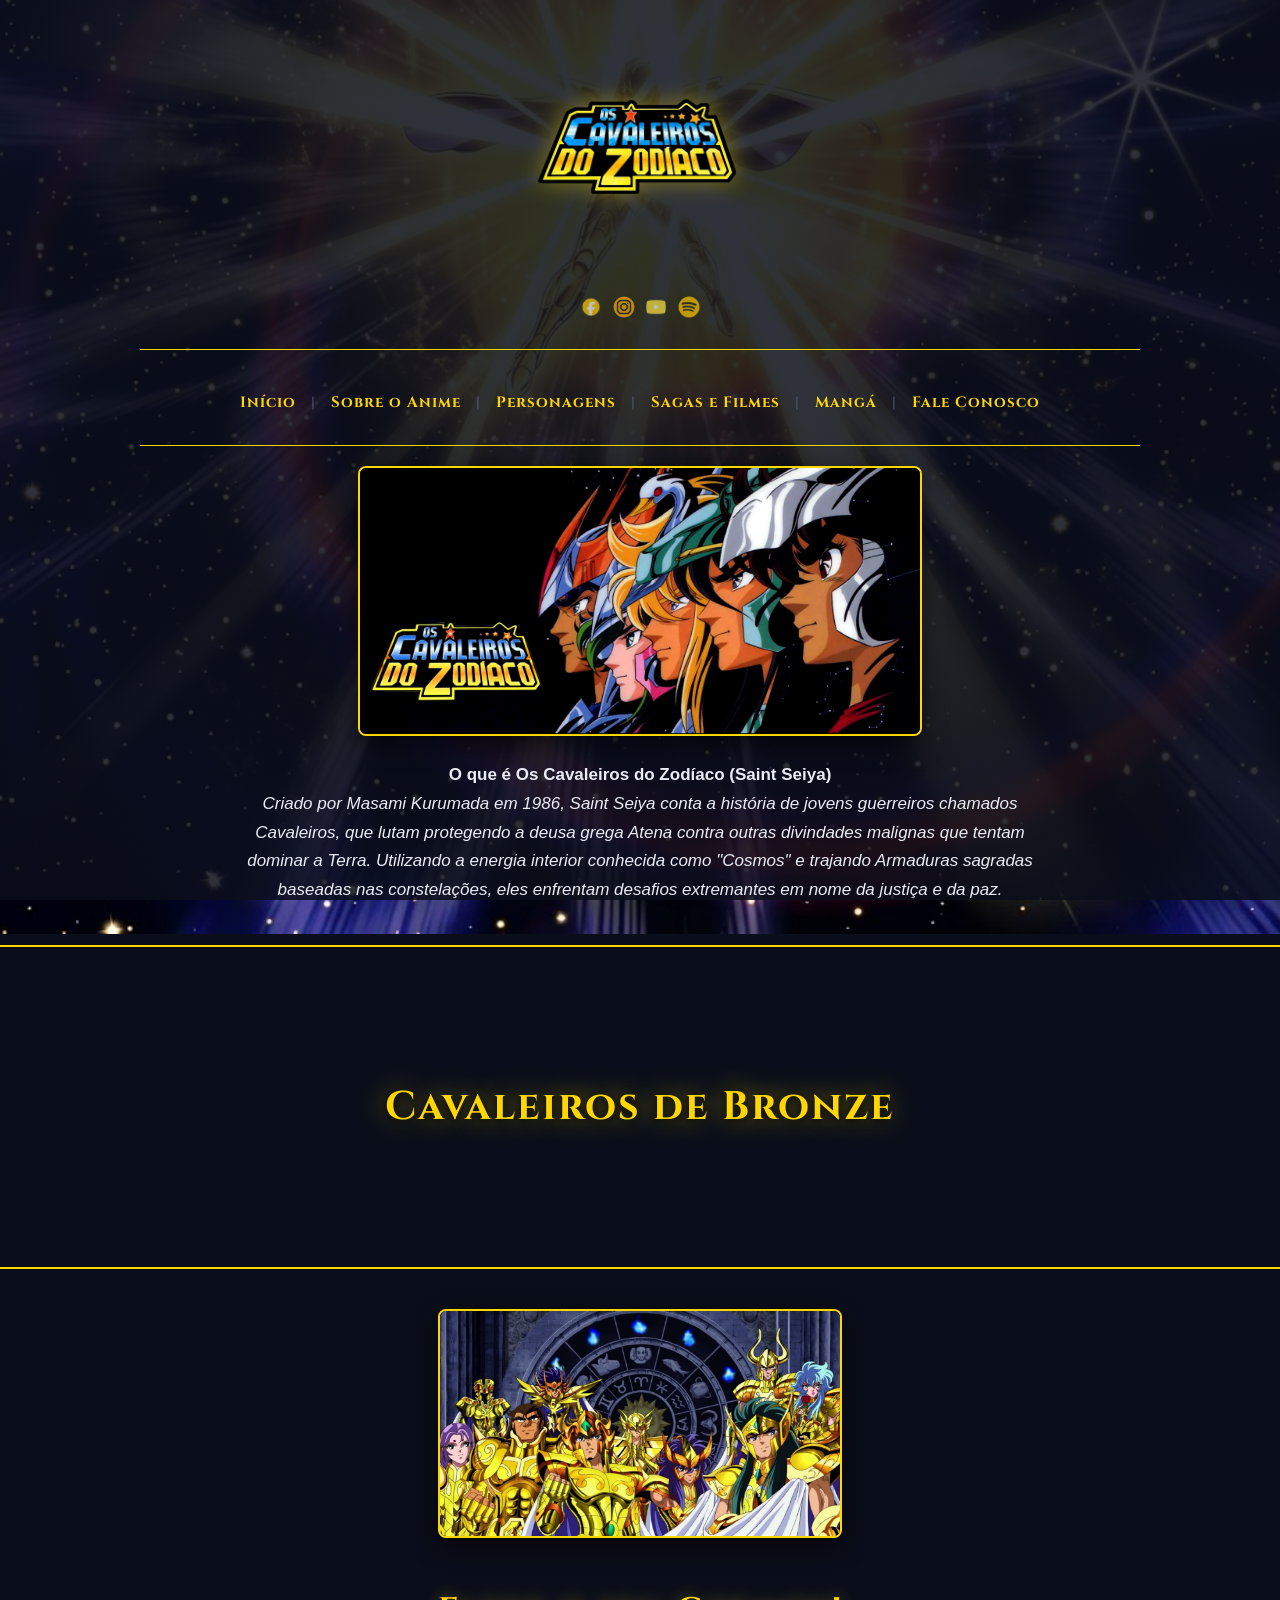
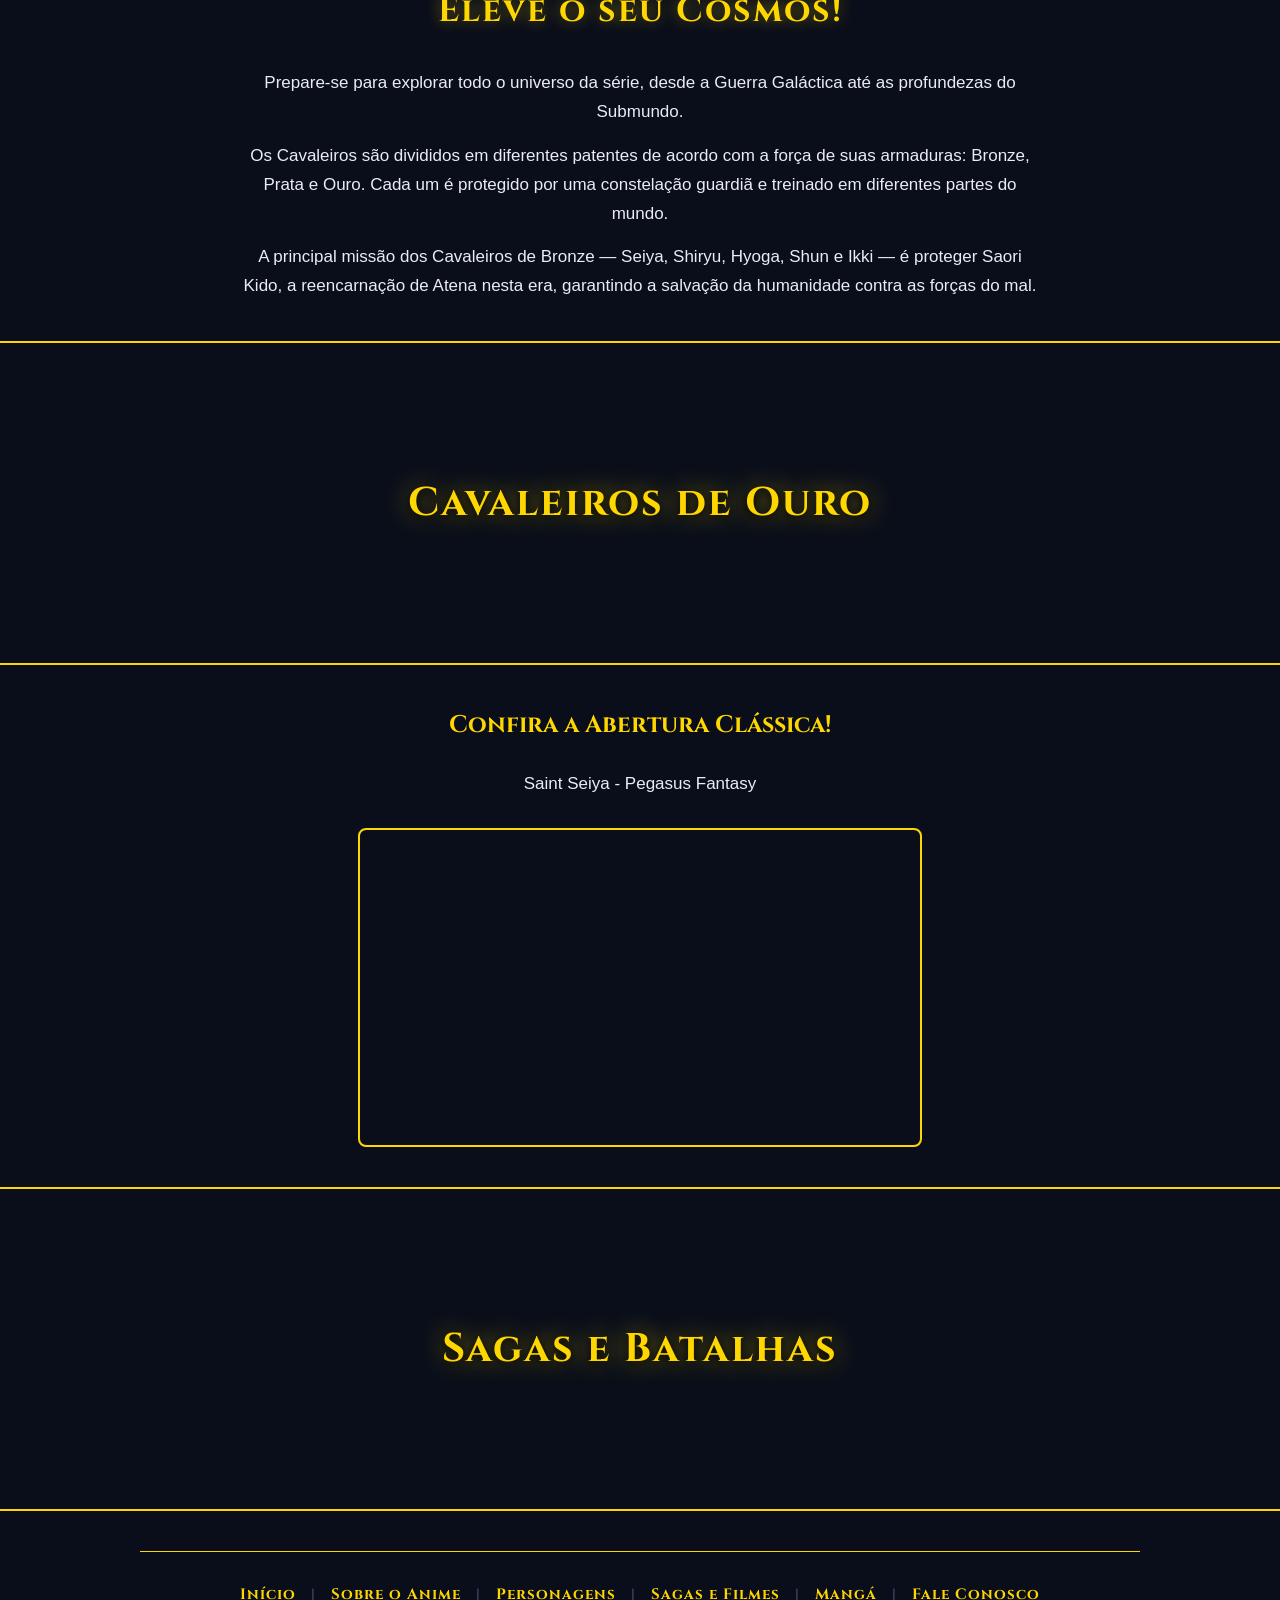
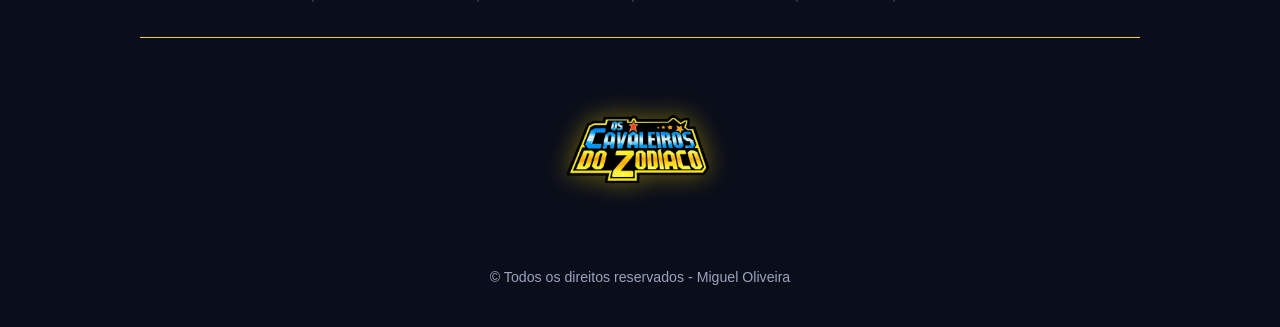
<file: index.html>
<!DOCTYPE html>
<html lang="pt-br">

<head>
    <title>Os Cavaleiros do Zodíaco - Portal Oficial</title>
    <meta charset="UTF-8" />
    <meta name="viewport" content="width=device-width, initial-scale=1" />
    <link rel="stylesheet" href="./css/style.css" />
</head>

<body class="inicio" bgcolor="#0a0e1a" text="#ffffff" link="#ffd700" vlink="#ffaa00" alink="#ffffff">

    <!-- Cabeçalho do sistema -->
    <p>
        <a href="./index.html">
            <img src="./img/logo_cdz.webp" width="250" alt="Logomarca Os Cavaleiros do Zodíaco"
                title="Logomarca Os Cavaleiros do Zodíaco" />
        </a>
    </p>
    
    <!-- Redes Sociais do Fansite/Anime -->
    <p>
        <a href="https://www.facebook.com/CavaleirosOficial/" target="_blank">
            <img src="./img/icon_facebook.png" width="24" alt="Facebook" title="Facebook" hspace="2" />
        </a>
        <a href="https://www.instagram.com/cdzdozodiaco/" target="_blank">
            <img src="./img/icon_instagram.png" width="24" alt="Instagram" title="Instagram" hspace="2" />
        </a>
        <a href="https://youtu.be/Nds9oPVLATc?si=Tyj_J-yz6NotWlIQ" target="_blank">
            <img src="./img/icon_youtube.png" width="24" alt="Youtube" title="Youtube" hspace="2" />
        </a>
        <a href="https://open.spotify.com/playlist/7ErWVzX0GpHJE0GHWWP52S" target="_blank">
            <img src="./img/icon_spotify.png" width="24" alt="Spotify" title="Spotify" hspace="2" />
        </a>
    </p>
    <hr color="#ffd700" />

    <!-- Menu do sistema -->
    <h3 class="menu">
        <a href="./index.html">Início</a> |
        <a href="./pages/sobre.html">Sobre o Anime</a> |
        <a href="./pages/personagens.html">Personagens</a> |
        <a href="./pages/sagas.html">Sagas e Filmes</a> |
        <a href="./pages/manga.html">Mangá</a> |
        <a href="./pages/contato.html">Fale Conosco</a>
    </h3>
    <hr color="#ffd700" />

    <!-- Banner Principal -->
    <p>
        <img src="./img/banner_cavaleiros.jpg" width="70%" height="auto" alt="Banner Cavaleiros de Bronze"
            title="Os Cavaleiros de Atena" />
    </p>

    <!-- Apresentação Principal -->
    <p>
        <font color="#ffd700"><strong>O que é Os Cavaleiros do Zodíaco (Saint Seiya)</strong></font>
        <br />
        <em>
            Criado por Masami Kurumada em 1986, Saint Seiya conta a história de jovens guerreiros chamados Cavaleiros, 
            que lutam protegendo a deusa grega Atena contra outras divindades malignas que tentam dominar a Terra. 
            Utilizando a energia interior conhecida como "Cosmos" e trajando Armaduras sagradas baseadas nas constelações, 
            eles enfrentam desafios extremantes em nome da justiça e da paz.
        </em>
    </p>

    <!-- Faixa parallax: Bronze -->
    <div class="faixa faixa-bronze"><h2>Cavaleiros de Bronze</h2></div>

    <p>
        <img src="./img/card_cavaleiros.jpg" width="50%" height="auto" alt="Banner Cavaleiros de Ouro"
            title="Os 12 Cavaleiros de Ouro" border="2" />
    </p>

    <h2><font color="#ffd700">Eleve o seu Cosmos!</font></h2>
    <p>
        Prepare-se para explorar todo o universo da série, desde a Guerra Galáctica até as profundezas do Submundo.
    </p>
    <p>
        Os Cavaleiros são divididos em diferentes patentes de acordo com a força de suas armaduras: Bronze, Prata e Ouro. 
        Cada um é protegido por uma constelação guardiã e treinado em diferentes partes do mundo.
    </p>
    <p>
        A principal missão dos Cavaleiros de Bronze — Seiya, Shiryu, Hyoga, Shun e Ikki — é proteger Saori Kido, a reencarnação de Atena nesta era, garantindo a salvação da humanidade contra as forças do mal.
    </p>

    <!-- Faixa parallax: Ouro -->
    <div class="faixa faixa-ouro"><h2>Cavaleiros de Ouro</h2></div>

    <!-- Vídeo Abertura clássica -->
    <h3><font color="#ffd700">Confira a Abertura Clássica!</font></h3>
    <p>
        Saint Seiya - Pegasus Fantasy
        <br /><br />
        <iframe width="560" height="315" src="https://www.youtube.com/embed/Nds9oPVLATc?si=rJUjo8KPymrvxfhX" title="YouTube video player" frameborder="0" allow="accelerometer; autoplay; clipboard-write; encrypted-media; gyroscope; picture-in-picture; web-share" referrerpolicy="strict-origin-when-cross-origin" allowfullscreen></iframe>

    <!-- Faixa parallax: Sagas -->
    <div class="faixa faixa-sagas"><h2>Sagas e Batalhas</h2></div>

    <hr color="#ffd700" />
    <!-- Rodapé de Navegação -->
    <h4 class="menu">
        <a href="./index.html">Início</a> |
        <a href="./pages/sobre.html">Sobre o Anime</a> |
        <a href="./pages/personagens.html">Personagens</a> |
        <a href="./pages/sagas.html">Sagas e Filmes</a> |
        <a href="./pages/manga.html">Mangá</a> |
        <a href="./pages/contato.html">Fale Conosco</a>
    </h4>
    <hr color="#ffd700" />

    <p>
        <img src="./img/logo_cdz.webp" width="180" alt="Logomarca Os Cavaleiros do Zodíaco" title="Logomarca Os Cavaleiros do Zodíaco" />
    </p>

    <p>
        <small>© Todos os direitos reservados - Miguel Oliveira</small>
    </p>
</body>

</html>
</file>
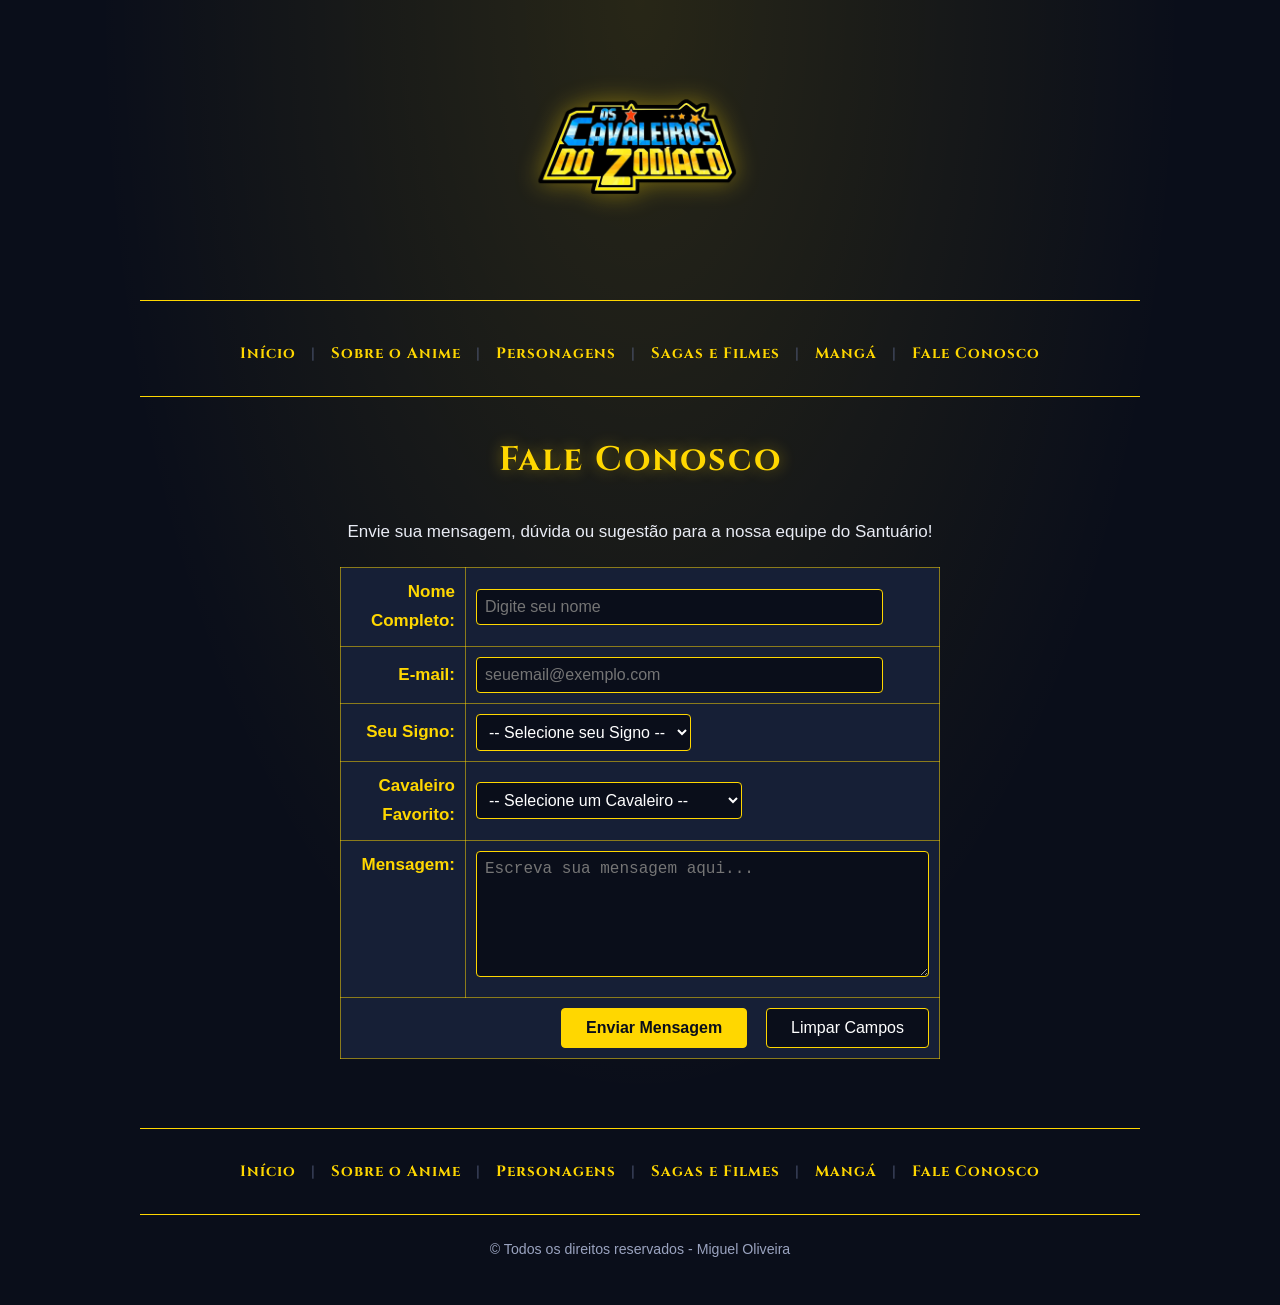
<file: pages/contato.html>
<!DOCTYPE html>
<html lang="pt-br">

<head>
    <title>Os Cavaleiros do Zodíaco - Fale Conosco</title>
    <meta charset="UTF-8" />
    <meta name="viewport" content="width=device-width, initial-scale=1" />
    <link rel="stylesheet" href="../css/style.css" />
</head>

<body bgcolor="#0a0e1a" text="#ffffff" link="#ffd700" vlink="#ffaa00" alink="#ffffff">

    <!-- Cabeçalho -->
    <p>
        <a href="../index.html">
            <img src="../img/logo_cdz.webp" width="250" alt="Logomarca Os Cavaleiros do Zodíaco" title="Logomarca Os Cavaleiros do Zodíaco" />
        </a>
    </p>

    <hr color="#ffd700" />
    <!-- Menu Interno -->
    <h3 class="menu">
        <a href="../index.html">Início</a> |
        <a href="./sobre.html">Sobre o Anime</a> |
        <a href="./personagens.html">Personagens</a> |
        <a href="./sagas.html">Sagas e Filmes</a> |
        <a href="./manga.html">Mangá</a> |
        <a href="./contato.html">Fale Conosco</a>
    </h3>
    <hr color="#ffd700" />

    <h2><font color="#ffd700">Fale Conosco</font></h2>

    <p>
        Envie sua mensagem, dúvida ou sugestão para a nossa equipe do Santuário!
    </p>

    <!-- Formulário de Contato Estruturado em Tabela -->
    <form action="#" method="post">
        <table border="1" width="60%" cellpadding="8" bordercolor="#ffd700" bgcolor="#161f36">
            <tr>
                <td width="30%">
                    <label for="nome"><strong>Nome Completo:</strong></label>
                </td>
                <td>
                    <input type="text" id="nome" name="nome" size="40" placeholder="Digite seu nome" required />
                </td>
            </tr>
            <tr>
                <td>
                    <label for="email"><strong>E-mail:</strong></label>
                </td>
                <td>
                    <input type="email" id="email" name="email" size="40" placeholder="seuemail@exemplo.com" required />
                </td>
            </tr>
            <tr>
                <td>
                    <label for="signo"><strong>Seu Signo:</strong></label>
                </td>
                <td>
                    <select id="signo" name="signo">
                        <option value="">-- Selecione seu Signo --</option>
                        <option value="aries">Áries</option>
                        <option value="touro">Touro</option>
                        <option value="gemeos">Gêmeos</option>
                        <option value="cancer">Câncer</option>
                        <option value="leao">Leão</option>
                        <option value="virgem">Virgem</option>
                        <option value="libra">Libra</option>
                        <option value="escorpiao">Escorpião</option>
                        <option value="sagitario">Sagitário</option>
                        <option value="capricornio">Capricórnio</option>
                        <option value="aquario">Aquário</option>
                        <option value="peixes">Peixes</option>
                    </select>
                </td>
            </tr>
            <tr>
                <td>
                    <label for="favorito"><strong>Cavaleiro Favorito:</strong></label>
                </td>
                <td>
                    <select id="favorito" name="favorito">
                        <option value="">-- Selecione um Cavaleiro --</option>
                        <option value="seiya">Seiya de Pégaso</option>
                        <option value="shiryu">Shiryu de Dragão</option>
                        <option value="hyoga">Hyoga de Cisne</option>
                        <option value="shun">Shun de Andrômeda</option>
                        <option value="ikki">Ikki de Fênix</option>
                        <option value="outro">Outro (Cavaleiro de Ouro/Prata)</option>
                    </select>
                </td>
            </tr>
            <tr>
                <td valign="top">
                    <label for="mensagem"><strong>Mensagem:</strong></label>
                </td>
                <td>
                    <textarea id="mensagem" name="mensagem" rows="6" cols="42" placeholder="Escreva sua mensagem aqui..." required></textarea>
                </td>
            </tr>
            <tr>
                <td colspan="2">
                    <input type="submit" value="Enviar Mensagem" />
                    &nbsp;&nbsp;
                    <input type="reset" value="Limpar Campos" />
                </td>
            </tr>
        </table>
    </form>

    <br />

    <hr color="#ffd700" />
    <!-- Rodapé -->
    <h4 class="menu">
        <a href="../index.html">Início</a> |
        <a href="./sobre.html">Sobre o Anime</a> |
        <a href="./personagens.html">Personagens</a> |
        <a href="./sagas.html">Sagas e Filmes</a> |
        <a href="./manga.html">Mangá</a> |
        <a href="./contato.html">Fale Conosco</a>
    </h4>
    <hr color="#ffd700" />

    <p>
        <small>© Todos os direitos reservados - Miguel Oliveira</small>
    </p>
</body>

</html>
</file>
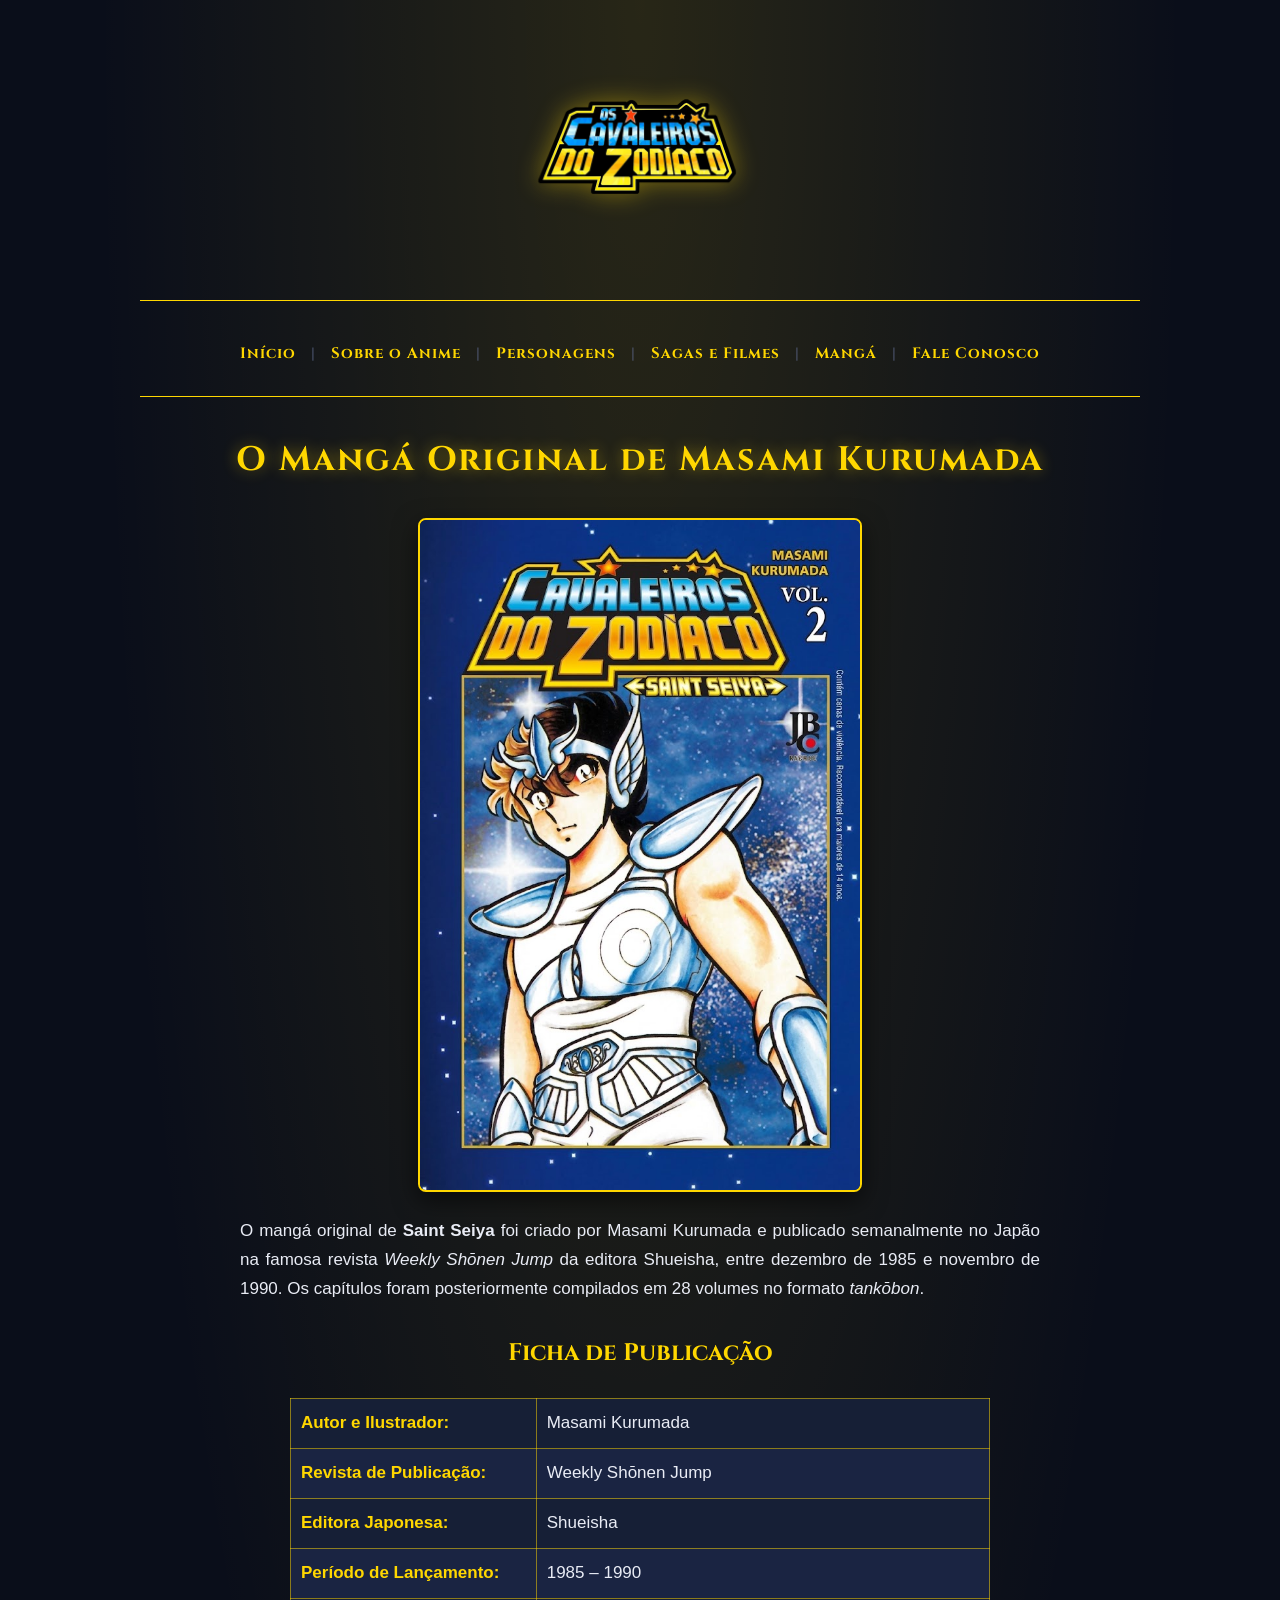
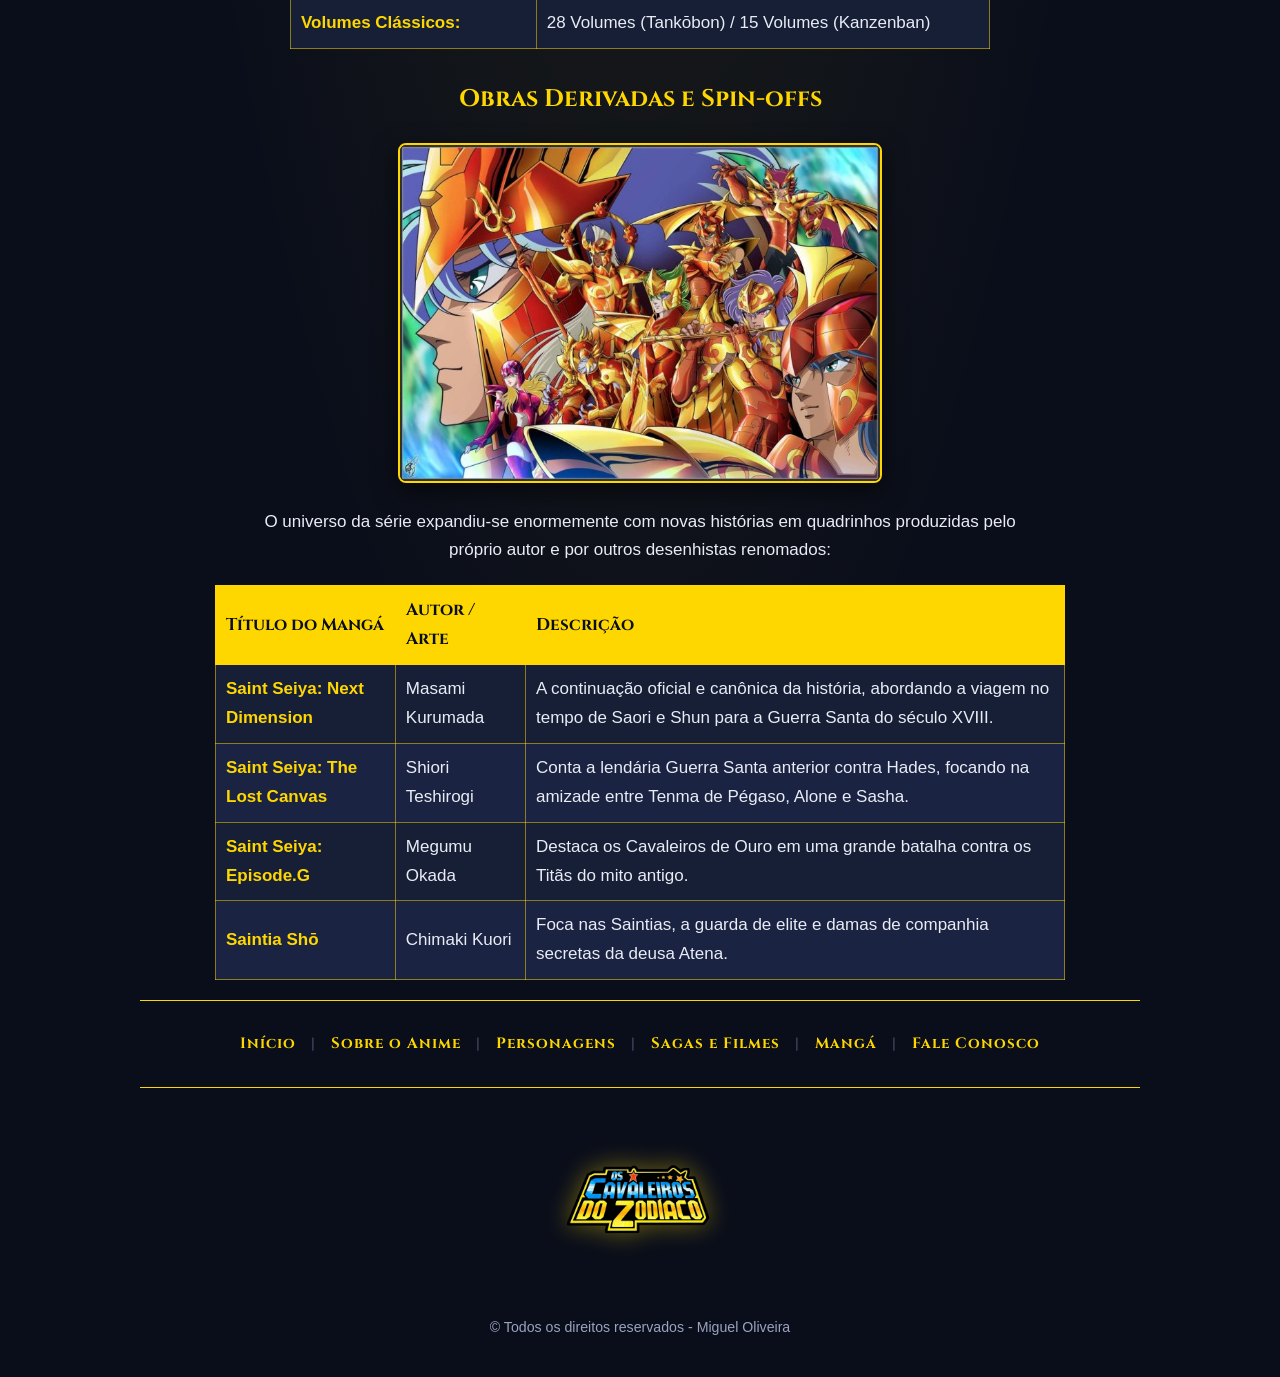
<file: pages/manga.html>
<!DOCTYPE html>
<html lang="pt-br">

<head>
    <title>Os Cavaleiros do Zodíaco - Mangá</title>
    <meta charset="UTF-8" />
    <meta name="viewport" content="width=device-width, initial-scale=1" />
    <link rel="stylesheet" href="../css/style.css" />
</head>

<body bgcolor="#0a0e1a" text="#ffffff" link="#ffd700" vlink="#ffaa00" alink="#ffffff">

    <!-- Cabeçalho -->
    <p>
        <a href="../index.html">
            <img src="../img/logo_cdz.webp" width="250" alt="Logomarca Os Cavaleiros do Zodíaco" title="Logomarca Os Cavaleiros do Zodíaco" />
        </a>
    </p>

    <hr color="#ffd700" />
    <!-- Menu Interno -->
    <h3 class="menu">
        <a href="../index.html">Início</a> |
        <a href="./sobre.html">Sobre o Anime</a> |
        <a href="./personagens.html">Personagens</a> |
        <a href="./sagas.html">Sagas e Filmes</a> |
        <a href="./manga.html">Mangá</a> |
        <a href="./contato.html">Fale Conosco</a>
    </h3>
    <hr color="#ffd700" />

    <h2><font color="#ffd700">O Mangá Original de Masami Kurumada</font></h2>

    <p>
        <img src="../img/manga_original.jpg" width="55%" height="auto" alt="Capa do Mangá Original de Saint Seiya" title="Mangá Original de Masami Kurumada" border="1" bordercolor="#ffd700" />
    </p>

    <p class="justificado">
        O mangá original de <strong>Saint Seiya</strong> foi criado por Masami Kurumada e publicado semanalmente no Japão na famosa revista <em>Weekly Shōnen Jump</em> da editora Shueisha, entre dezembro de 1985 e novembro de 1990. Os capítulos foram posteriormente compilados em 28 volumes no formato <em>tankōbon</em>.
    </p>

    <h3><font color="#ffd700">Ficha de Publicação</font></h3>
    <p>
        <table border="1" width="70%" cellpadding="6" bordercolor="#ffd700">
            <tr bgcolor="#161f36">
                <td><strong>Autor e Ilustrador:</strong></td>
                <td>Masami Kurumada</td>
            </tr>
            <tr bgcolor="#161f36">
                <td><strong>Revista de Publicação:</strong></td>
                <td>Weekly Shōnen Jump</td>
            </tr>
            <tr bgcolor="#161f36">
                <td><strong>Editora Japonesa:</strong></td>
                <td>Shueisha</td>
            </tr>
            <tr bgcolor="#161f36">
                <td><strong>Período de Lançamento:</strong></td>
                <td>1985 – 1990</td>
            </tr>
            <tr bgcolor="#161f36">
                <td><strong>Volumes Clássicos:</strong></td>
                <td>28 Volumes (Tankōbon) / 15 Volumes (Kanzenban)</td>
            </tr>
        </table>
    </p>

    <h3><font color="#ffd700">Obras Derivadas e Spin-offs</font></h3>
    
    <p>
        <img src="../img/manga_spinoffs.jpg" width="60%" height="auto" alt="Mangás Spin-offs de Saint Seiya" title="Obras Derivadas do Universo de Saint Seiya" border="1" bordercolor="#ffd700" />
    </p>

    <p>
        O universo da série expandiu-se enormemente com novas histórias em quadrinhos produzidas pelo próprio autor e por outros desenhistas renomados:
    </p>

    <p>
        <table border="1" width="85%" cellpadding="8" bordercolor="#ffd700">
            <thead>
                <tr bgcolor="#ffd700">
                    <th><font color="#0a0e1a">Título do Mangá</font></th>
                    <th><font color="#0a0e1a">Autor / Arte</font></th>
                    <th><font color="#0a0e1a">Descrição</font></th>
                </tr>
            </thead>
            <tbody>
                <tr bgcolor="#161f36">
                    <td><strong>Saint Seiya: Next Dimension</strong></td>
                    <td>Masami Kurumada</td>
                    <td>A continuação oficial e canônica da história, abordando a viagem no tempo de Saori e Shun para a Guerra Santa do século XVIII.</td>
                </tr>
                <tr bgcolor="#161f36">
                    <td><strong>Saint Seiya: The Lost Canvas</strong></td>
                    <td>Shiori Teshirogi</td>
                    <td>Conta a lendária Guerra Santa anterior contra Hades, focando na amizade entre Tenma de Pégaso, Alone e Sasha.</td>
                </tr>
                <tr bgcolor="#161f36">
                    <td><strong>Saint Seiya: Episode.G</strong></td>
                    <td>Megumu Okada</td>
                    <td>Destaca os Cavaleiros de Ouro em uma grande batalha contra os Titãs do mito antigo.</td>
                </tr>
                <tr bgcolor="#161f36">
                    <td><strong>Saintia Shō</strong></td>
                    <td>Chimaki Kuori</td>
                    <td>Foca nas Saintias, a guarda de elite e damas de companhia secretas da deusa Atena.</td>
                </tr>
            </tbody>
        </table>
    </p>

    <hr color="#ffd700" />
    <!-- Rodapé -->
    <h4 class="menu">
        <a href="../index.html">Início</a> |
        <a href="./sobre.html">Sobre o Anime</a> |
        <a href="./personagens.html">Personagens</a> |
        <a href="./sagas.html">Sagas e Filmes</a> |
        <a href="./manga.html">Mangá</a> |
        <a href="./contato.html">Fale Conosco</a>
    </h4>
    <hr color="#ffd700" />

    <p>
        <img src="../img/logo_cdz.webp" width="180" alt="Logomarca Os Cavaleiros do Zodíaco" title="Logomarca Os Cavaleiros do Zodíaco" />
    </p>

    <p>
        <small>© Todos os direitos reservados - Miguel Oliveira</small>
    </p>
</body>

</html>
</file>
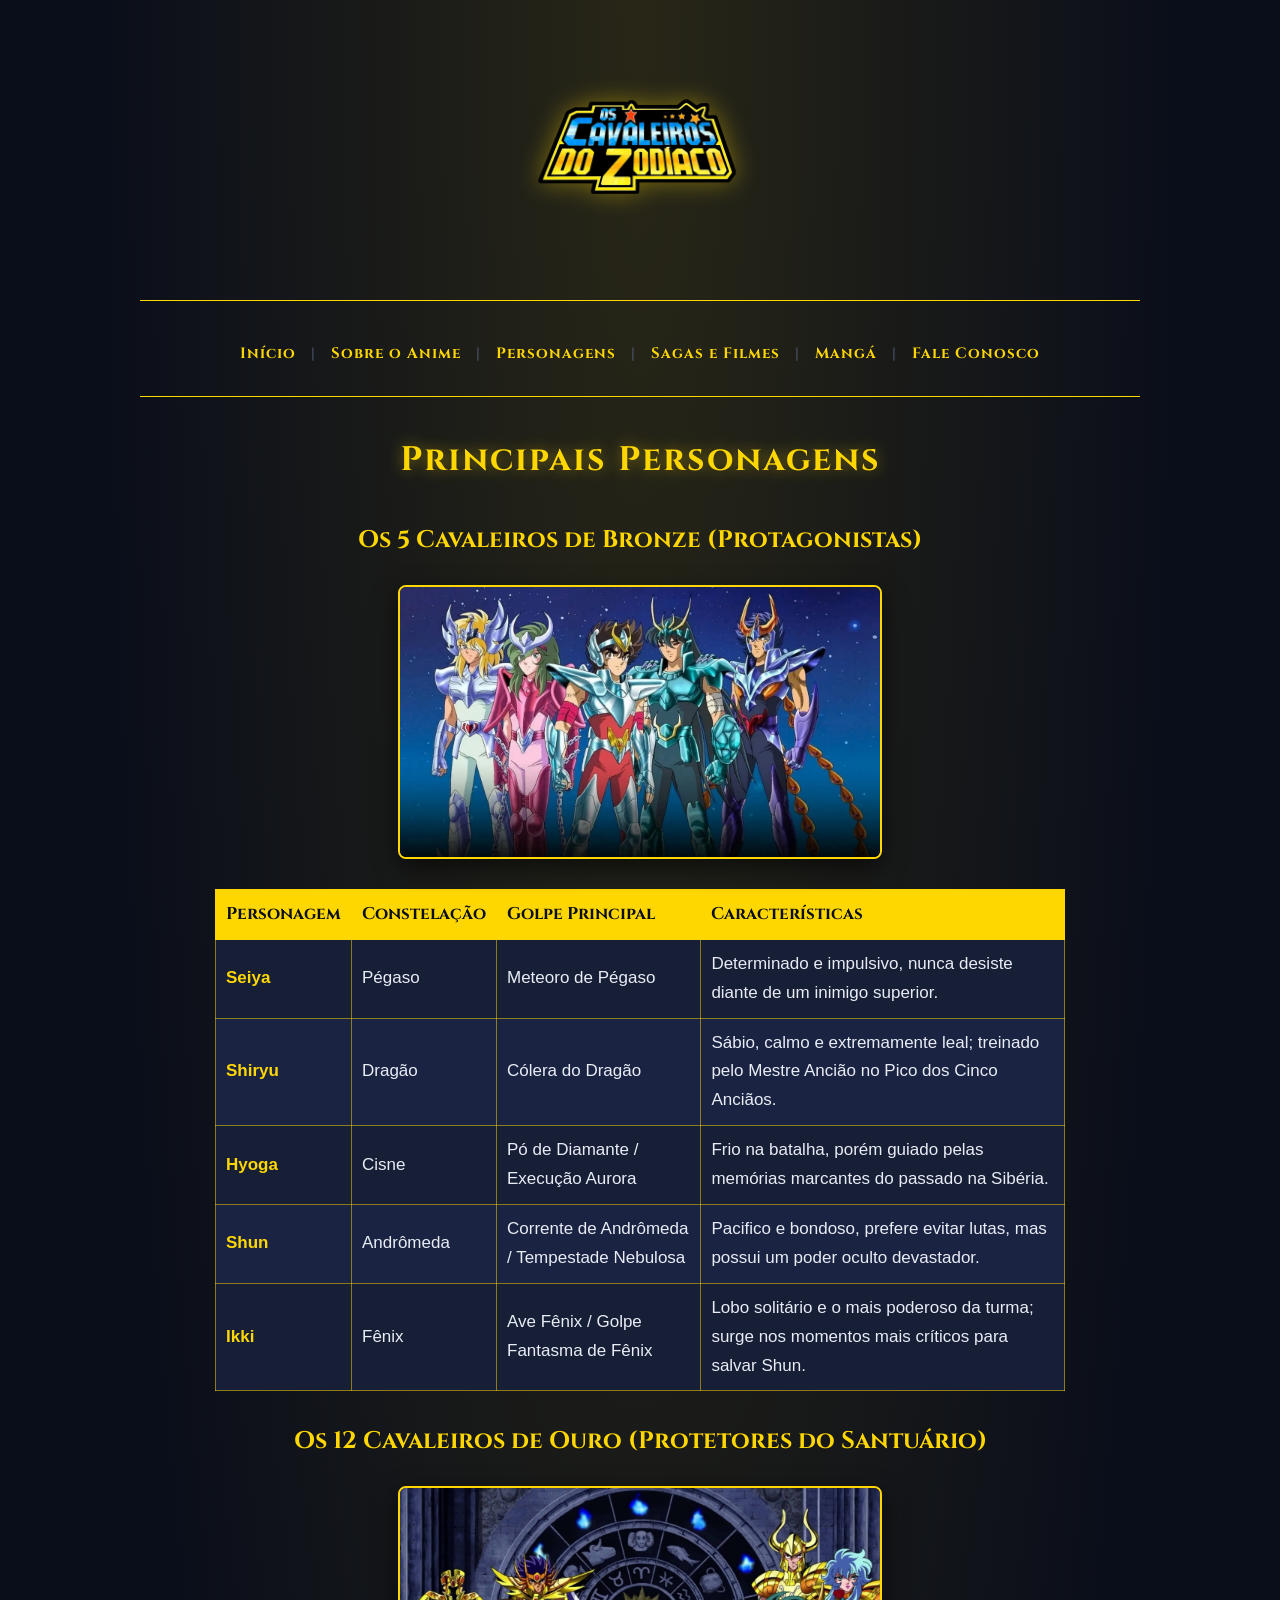
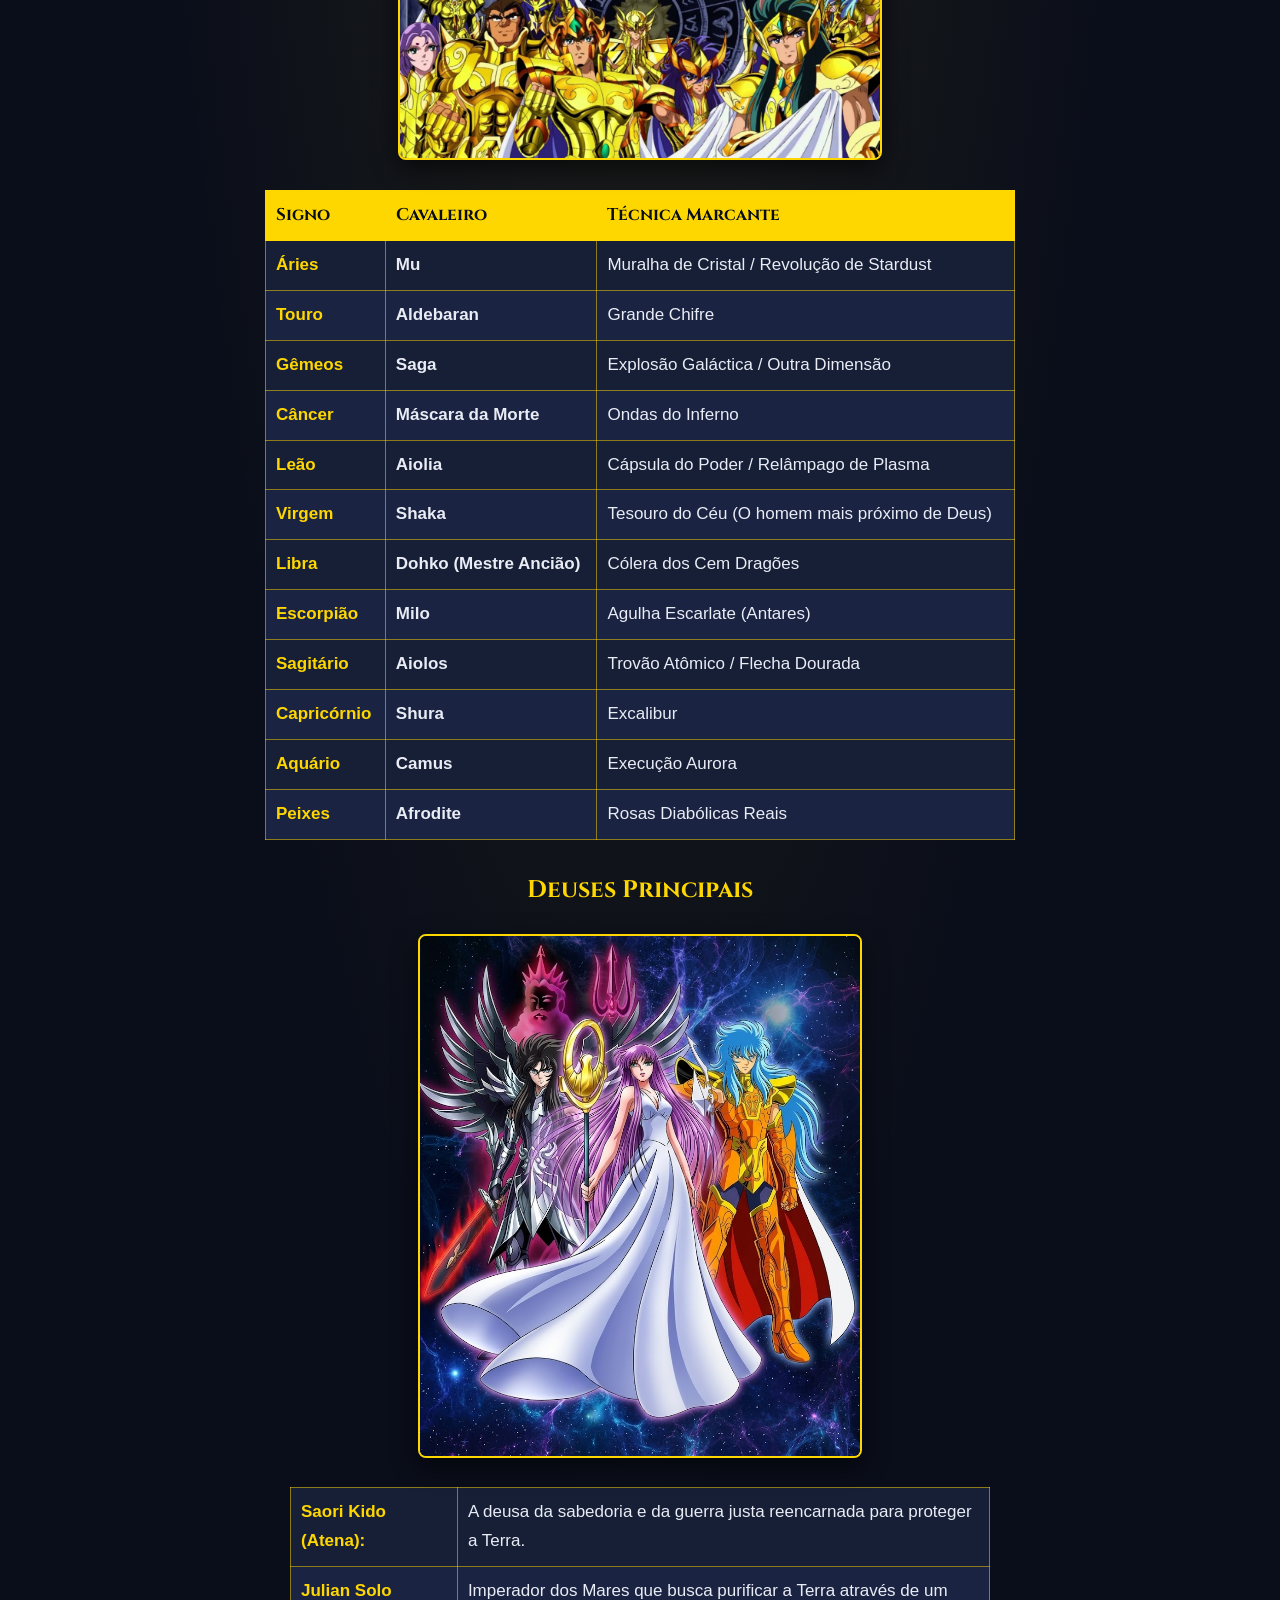
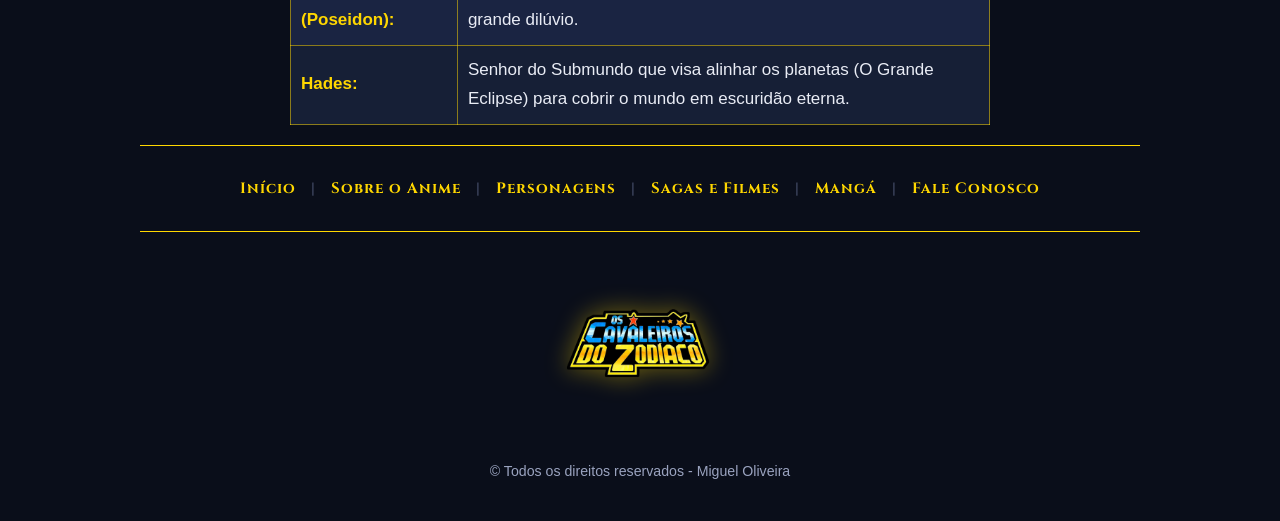
<file: pages/personagens.html>
<!DOCTYPE html>
<html lang="pt-br">

<head>
    <title>Os Cavaleiros do Zodíaco - Personagens</title>
    <meta charset="UTF-8" />
    <meta name="viewport" content="width=device-width, initial-scale=1" />
    <link rel="stylesheet" href="../css/style.css" />
</head>

<body bgcolor="#0a0e1a" text="#ffffff" link="#ffd700" vlink="#ffaa00" alink="#ffffff">

    <!-- Cabeçalho -->
    <p>
        <a href="../index.html">
            <img src="../img/logo_cdz.webp" width="250" alt="Logomarca Os Cavaleiros do Zodíaco" title="Logomarca Os Cavaleiros do Zodíaco" />
        </a>
    </p>

    <hr color="#ffd700" />
    <!-- Menu Interno -->
    <h3 class="menu">
        <a href="../index.html">Início</a> |
        <a href="./sobre.html">Sobre o Anime</a> |
        <a href="./personagens.html">Personagens</a> |
        <a href="./sagas.html">Sagas e Filmes</a> |
        <a href="./manga.html">Mangá</a> |
        <a href="./contato.html">Fale Conosco</a>
    </h3>
    <hr color="#ffd700" />

    <h2><font color="#ffd700">Principais Personagens</font></h2>

    <h3><font color="#ffd700">Os 5 Cavaleiros de Bronze (Protagonistas)</font></h3>
    
    <p>
        <img src="../img/bronze_knights.jpg" width="60%" height="auto" alt="Os 5 Cavaleiros de Bronze" title="Seiya, Shiryu, Hyoga, Shun e Ikki" border="1" bordercolor="#ffd700" />
    </p>

    <p>
        <table border="1" width="85%" cellpadding="8" bordercolor="#ffd700">
            <thead>
                <tr bgcolor="#ffd700">
                    <th><font color="#0a0e1a">Personagem</font></th>
                    <th><font color="#0a0e1a">Constelação</font></th>
                    <th><font color="#0a0e1a">Golpe Principal</font></th>
                    <th><font color="#0a0e1a">Características</font></th>
                </tr>
            </thead>
            <tbody>
                <tr bgcolor="#161f36">
                    <td><strong>Seiya</strong></td>
                    <td>Pégaso</td>
                    <td>Meteoro de Pégaso</td>
                    <td>Determinado e impulsivo, nunca desiste diante de um inimigo superior.</td>
                </tr>
                <tr bgcolor="#161f36">
                    <td><strong>Shiryu</strong></td>
                    <td>Dragão</td>
                    <td>Cólera do Dragão</td>
                    <td>Sábio, calmo e extremamente leal; treinado pelo Mestre Ancião no Pico dos Cinco Anciãos.</td>
                </tr>
                <tr bgcolor="#161f36">
                    <td><strong>Hyoga</strong></td>
                    <td>Cisne</td>
                    <td>Pó de Diamante / Execução Aurora</td>
                    <td>Frio na batalha, porém guiado pelas memórias marcantes do passado na Sibéria.</td>
                </tr>
                <tr bgcolor="#161f36">
                    <td><strong>Shun</strong></td>
                    <td>Andrômeda</td>
                    <td>Corrente de Andrômeda / Tempestade Nebulosa</td>
                    <td>Pacifico e bondoso, prefere evitar lutas, mas possui um poder oculto devastador.</td>
                </tr>
                <tr bgcolor="#161f36">
                    <td><strong>Ikki</strong></td>
                    <td>Fênix</td>
                    <td>Ave Fênix / Golpe Fantasma de Fênix</td>
                    <td>Lobo solitário e o mais poderoso da turma; surge nos momentos mais críticos para salvar Shun.</td>
                </tr>
            </tbody>
        </table>
    </p>

    <h3><font color="#ffd700">Os 12 Cavaleiros de Ouro (Protetores do Santuário)</font></h3>
    
    <p>
        <img src="../img/gold_knights.webp" width="60%" height="auto" alt="Os 12 Cavaleiros de Ouro" title="Elite do Santuário" border="1" bordercolor="#ffd700" />
    </p>

    <p>
        <table border="1" width="75%" cellpadding="6" bordercolor="#ffd700">
            <thead>
                <tr bgcolor="#ffd700">
                    <th><font color="#0a0e1a">Signo</font></th>
                    <th><font color="#0a0e1a">Cavaleiro</font></th>
                    <th><font color="#0a0e1a">Técnica Marcante</font></th>
                </tr>
            </thead>
            <tbody>
                <tr bgcolor="#161f36">
                    <td>Áries</td>
                    <td><strong>Mu</strong></td>
                    <td>Muralha de Cristal / Revolução de Stardust</td>
                </tr>
                <tr bgcolor="#161f36">
                    <td>Touro</td>
                    <td><strong>Aldebaran</strong></td>
                    <td>Grande Chifre</td>
                </tr>
                <tr bgcolor="#161f36">
                    <td>Gêmeos</td>
                    <td><strong>Saga</strong></td>
                    <td>Explosão Galáctica / Outra Dimensão</td>
                </tr>
                <tr bgcolor="#161f36">
                    <td>Câncer</td>
                    <td><strong>Máscara da Morte</strong></td>
                    <td>Ondas do Inferno</td>
                </tr>
                <tr bgcolor="#161f36">
                    <td>Leão</td>
                    <td><strong>Aiolia</strong></td>
                    <td>Cápsula do Poder / Relâmpago de Plasma</td>
                </tr>
                <tr bgcolor="#161f36">
                    <td>Virgem</td>
                    <td><strong>Shaka</strong></td>
                    <td>Tesouro do Céu (O homem mais próximo de Deus)</td>
                </tr>
                <tr bgcolor="#161f36">
                    <td>Libra</td>
                    <td><strong>Dohko (Mestre Ancião)</strong></td>
                    <td>Cólera dos Cem Dragões</td>
                </tr>
                <tr bgcolor="#161f36">
                    <td>Escorpião</td>
                    <td><strong>Milo</strong></td>
                    <td>Agulha Escarlate (Antares)</td>
                </tr>
                <tr bgcolor="#161f36">
                    <td>Sagitário</td>
                    <td><strong>Aiolos</strong></td>
                    <td>Trovão Atômico / Flecha Dourada</td>
                </tr>
                <tr bgcolor="#161f36">
                    <td>Capricórnio</td>
                    <td><strong>Shura</strong></td>
                    <td>Excalibur</td>
                </tr>
                <tr bgcolor="#161f36">
                    <td>Aquário</td>
                    <td><strong>Camus</strong></td>
                    <td>Execução Aurora</td>
                </tr>
                <tr bgcolor="#161f36">
                    <td>Peixes</td>
                    <td><strong>Afrodite</strong></td>
                    <td>Rosas Diabólicas Reais</td>
                </tr>
            </tbody>
        </table>
    </p>

    <h3><font color="#ffd700">Deuses Principais</font></h3>
    
    <p>
        <img src="../img/deuses_cdz.jpg" width="55%" height="auto" alt="Saori Kido, Poseidon e Hades" title="Divindades do Universo de Saint Seiya" border="1" bordercolor="#ffd700" />
    </p>

    <p>
        <table border="1" width="70%" cellpadding="6" bordercolor="#ffd700">
            <tr bgcolor="#161f36">
                <td><strong>Saori Kido (Atena):</strong></td>
                <td>A deusa da sabedoria e da guerra justa reencarnada para proteger a Terra.</td>
            </tr>
            <tr bgcolor="#161f36">
                <td><strong>Julian Solo (Poseidon):</strong></td>
                <td>Imperador dos Mares que busca purificar a Terra através de um grande dilúvio.</td>
            </tr>
            <tr bgcolor="#161f36">
                <td><strong>Hades:</strong></td>
                <td>Senhor do Submundo que visa alinhar os planetas (O Grande Eclipse) para cobrir o mundo em escuridão eterna.</td>
            </tr>
        </table>
    </p>

    <hr color="#ffd700" />
    <!-- Rodapé -->
    <h4 class="menu">
        <a href="../index.html">Início</a> |
        <a href="./sobre.html">Sobre o Anime</a> |
        <a href="./personagens.html">Personagens</a> |
        <a href="./sagas.html">Sagas e Filmes</a> |
        <a href="./manga.html">Mangá</a> |
        <a href="./contato.html">Fale Conosco</a>
    </h4>
    <hr color="#ffd700" />

    <p>
        <img src="../img/logo_cdz.webp" width="180" alt="Logomarca Os Cavaleiros do Zodíaco" title="Logomarca Os Cavaleiros do Zodíaco" />
    </p>

    <p>
        <small>© Todos os direitos reservados - Miguel Oliveira</small>
    </p>
</body>

</html>
</file>
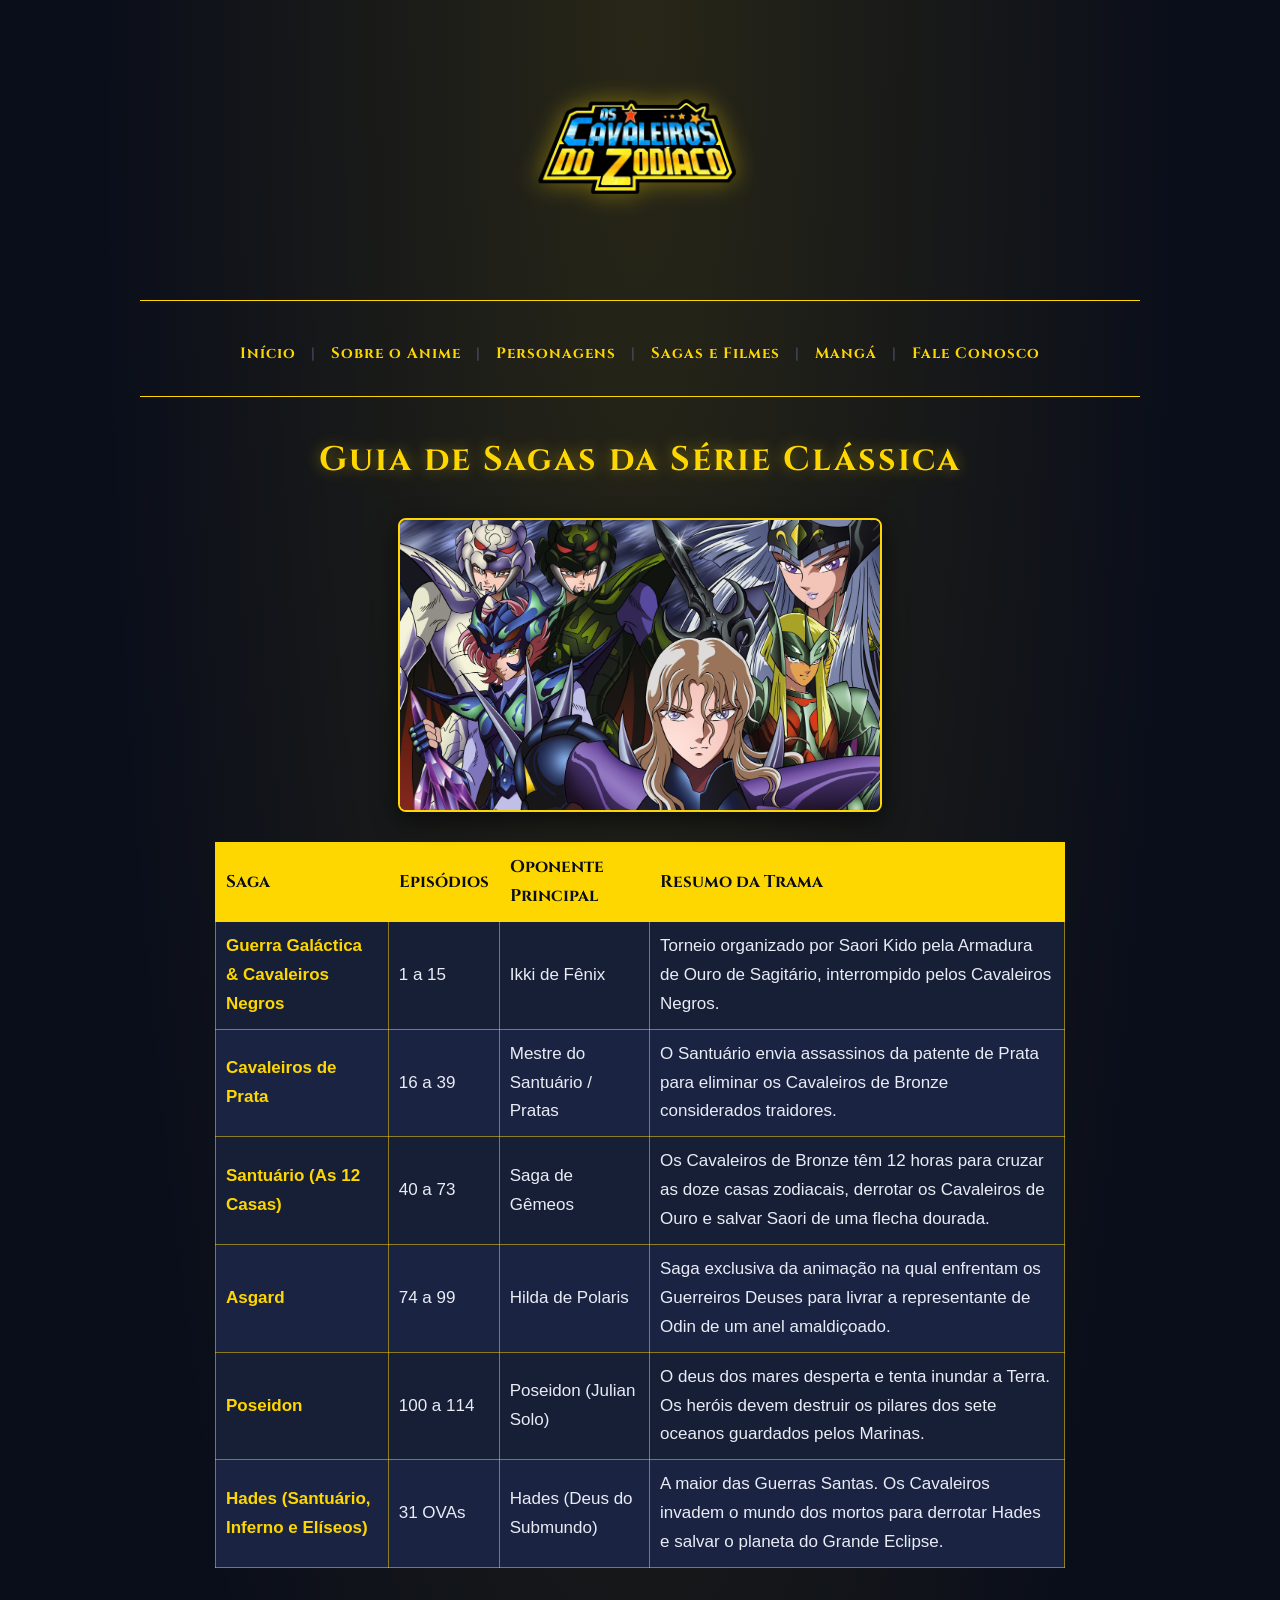
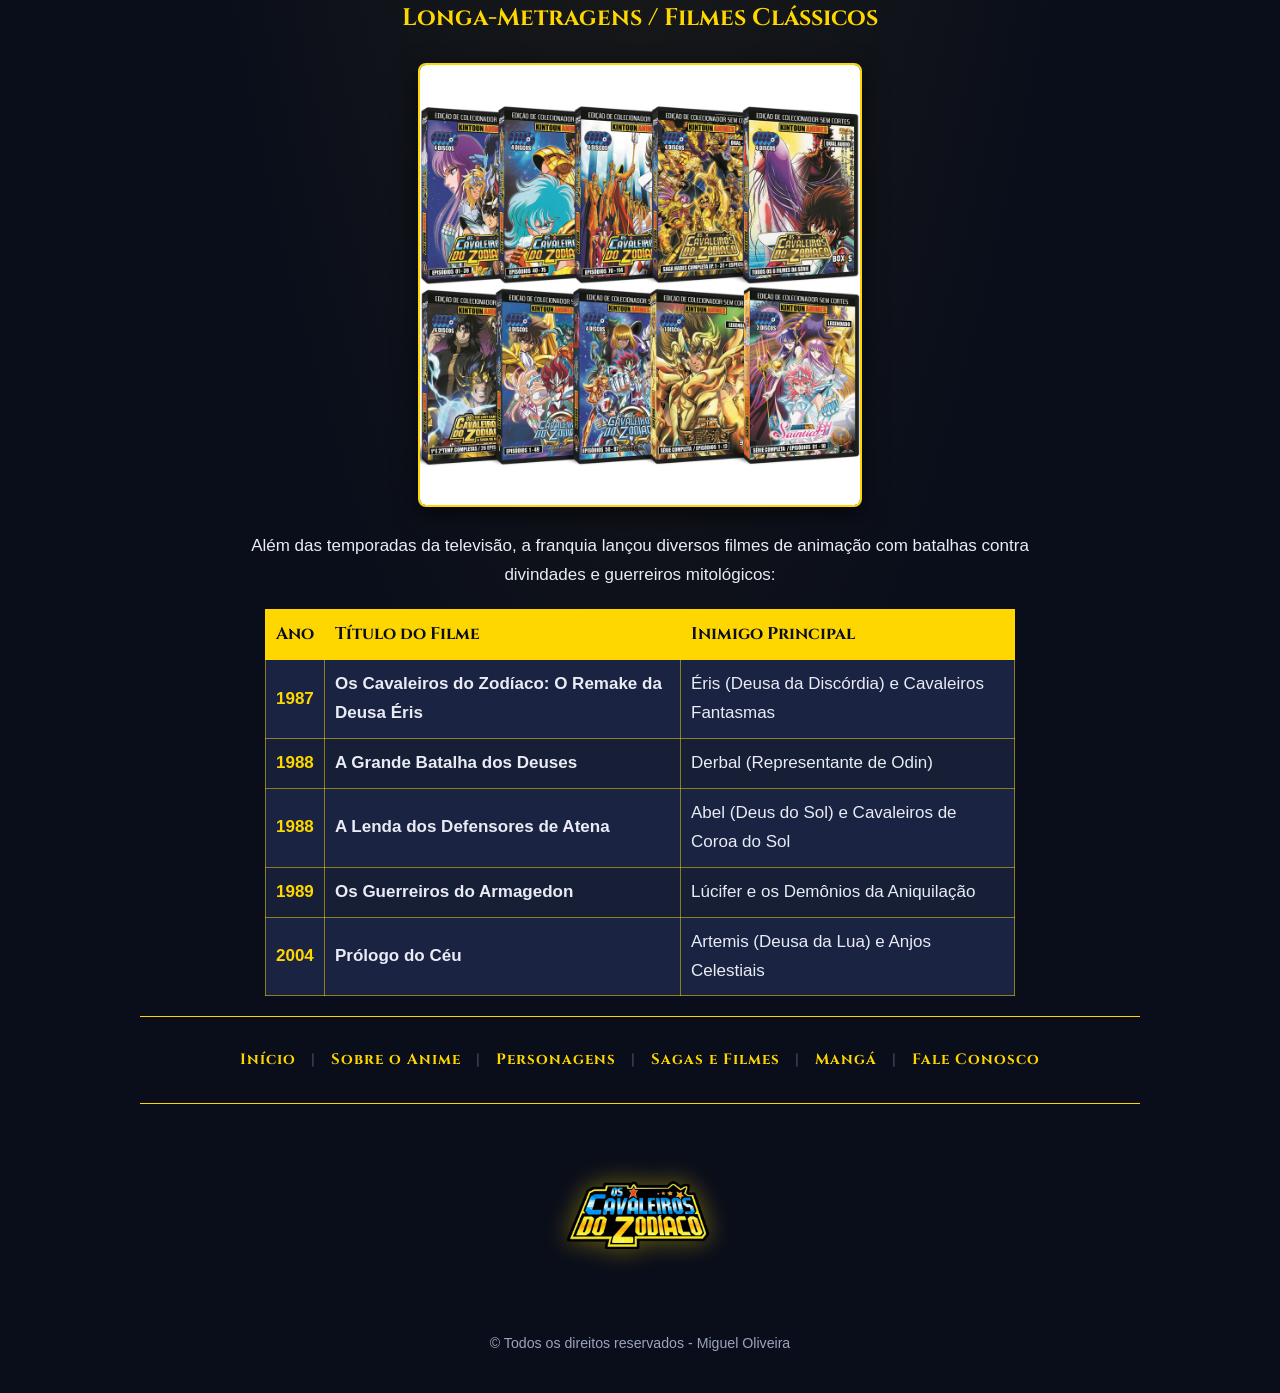
<file: pages/sagas.html>
<!DOCTYPE html>
<html lang="pt-br">

<head>
    <title>Os Cavaleiros do Zodíaco - Sagas e Filmes</title>
    <meta charset="UTF-8" />
    <meta name="viewport" content="width=device-width, initial-scale=1" />
    <link rel="stylesheet" href="../css/style.css" />
</head>

<body bgcolor="#0a0e1a" text="#ffffff" link="#ffd700" vlink="#ffaa00" alink="#ffffff">

    <!-- Cabeçalho -->
    <p>
        <a href="../index.html">
            <img src="../img/logo_cdz.webp" width="250" alt="Logomarca Os Cavaleiros do Zodíaco" title="Logomarca Os Cavaleiros do Zodíaco" />
        </a>
    </p>

    <hr color="#ffd700" />
    <!-- Menu Interno -->
    <h3 class="menu">
        <a href="../index.html">Início</a> |
        <a href="./sobre.html">Sobre o Anime</a> |
        <a href="./personagens.html">Personagens</a> |
        <a href="./sagas.html">Sagas e Filmes</a> |
        <a href="./manga.html">Mangá</a> |
        <a href="./contato.html">Fale Conosco</a>
    </h3>
    <hr color="#ffd700" />

    <h2><font color="#ffd700">Guia de Sagas da Série Clássica</font></h2>

    <p>
        <img src="../img/sagas_classicas.jpg" width="60%" height="auto" alt="Sagas de Os Cavaleiros do Zodíaco" title="As Sagas Clássicas" border="1" bordercolor="#ffd700" />
    </p>

    <p>
        <table border="1" width="85%" cellpadding="8" bordercolor="#ffd700">
            <thead>
                <tr bgcolor="#ffd700">
                    <th><font color="#0a0e1a">Saga</font></th>
                    <th><font color="#0a0e1a">Episódios</font></th>
                    <th><font color="#0a0e1a">Oponente Principal</font></th>
                    <th><font color="#0a0e1a">Resumo da Trama</font></th>
                </tr>
            </thead>
            <tbody>
                <tr bgcolor="#161f36">
                    <td><strong>Guerra Galáctica & Cavaleiros Negros</strong></td>
                    <td>1 a 15</td>
                    <td>Ikki de Fênix</td>
                    <td>Torneio organizado por Saori Kido pela Armadura de Ouro de Sagitário, interrompido pelos Cavaleiros Negros.</td>
                </tr>
                <tr bgcolor="#161f36">
                    <td><strong>Cavaleiros de Prata</strong></td>
                    <td>16 a 39</td>
                    <td>Mestre do Santuário / Pratas</td>
                    <td>O Santuário envia assassinos da patente de Prata para eliminar os Cavaleiros de Bronze considerados traidores.</td>
                </tr>
                <tr bgcolor="#161f36">
                    <td><strong>Santuário (As 12 Casas)</strong></td>
                    <td>40 a 73</td>
                    <td>Saga de Gêmeos</td>
                    <td>Os Cavaleiros de Bronze têm 12 horas para cruzar as doze casas zodiacais, derrotar os Cavaleiros de Ouro e salvar Saori de uma flecha dourada.</td>
                </tr>
                <tr bgcolor="#161f36">
                    <td><strong>Asgard</strong></td>
                    <td>74 a 99</td>
                    <td>Hilda de Polaris</td>
                    <td>Saga exclusiva da animação na qual enfrentam os Guerreiros Deuses para livrar a representante de Odin de um anel amaldiçoado.</td>
                </tr>
                <tr bgcolor="#161f36">
                    <td><strong>Poseidon</strong></td>
                    <td>100 a 114</td>
                    <td>Poseidon (Julian Solo)</td>
                    <td>O deus dos mares desperta e tenta inundar a Terra. Os heróis devem destruir os pilares dos sete oceanos guardados pelos Marinas.</td>
                </tr>
                <tr bgcolor="#161f36">
                    <td><strong>Hades (Santuário, Inferno e Elíseos)</strong></td>
                    <td>31 OVAs</td>
                    <td>Hades (Deus do Submundo)</td>
                    <td>A maior das Guerras Santas. Os Cavaleiros invadem o mundo dos mortos para derrotar Hades e salvar o planeta do Grande Eclipse.</td>
                </tr>
            </tbody>
        </table>
    </p>

    <h3><font color="#ffd700">Longa-Metragens / Filmes Clássicos</font></h3>
    
    <p>
        <img src="../img/filmes_cdz.jpg" width="55%" height="auto" alt="Filmes de Os Cavaleiros do Zodíaco" title="Longa-metragens da série" border="1" bordercolor="#ffd700" />
    </p>

    <p>
        Além das temporadas da televisão, a franquia lançou diversos filmes de animação com batalhas contra divindades e guerreiros mitológicos:
    </p>

    <p>
        <table border="1" width="75%" cellpadding="6" bordercolor="#ffd700">
            <tr bgcolor="#ffd700">
                <th><font color="#0a0e1a">Ano</font></th>
                <th><font color="#0a0e1a">Título do Filme</font></th>
                <th><font color="#0a0e1a">Inimigo Principal</font></th>
            </tr>
            <tr bgcolor="#161f36">
                <td>1987</td>
                <td><strong>Os Cavaleiros do Zodíaco: O Remake da Deusa Éris</strong></td>
                <td>Éris (Deusa da Discórdia) e Cavaleiros Fantasmas</td>
            </tr>
            <tr bgcolor="#161f36">
                <td>1988</td>
                <td><strong>A Grande Batalha dos Deuses</strong></td>
                <td>Derbal (Representante de Odin)</td>
            </tr>
            <tr bgcolor="#161f36">
                <td>1988</td>
                <td><strong>A Lenda dos Defensores de Atena</strong></td>
                <td>Abel (Deus do Sol) e Cavaleiros de Coroa do Sol</td>
            </tr>
            <tr bgcolor="#161f36">
                <td>1989</td>
                <td><strong>Os Guerreiros do Armagedon</strong></td>
                <td>Lúcifer e os Demônios da Aniquilação</td>
            </tr>
            <tr bgcolor="#161f36">
                <td>2004</td>
                <td><strong>Prólogo do Céu</strong></td>
                <td>Artemis (Deusa da Lua) e Anjos Celestiais</td>
            </tr>
        </table>
    </p>

    <hr color="#ffd700" />
    <!-- Rodapé -->
    <h4 class="menu">
        <a href="../index.html">Início</a> |
        <a href="./sobre.html">Sobre o Anime</a> |
        <a href="./personagens.html">Personagens</a> |
        <a href="./sagas.html">Sagas e Filmes</a> |
        <a href="./manga.html">Mangá</a> |
        <a href="./contato.html">Fale Conosco</a>
    </h4>
    <hr color="#ffd700" />

    <p>
        <img src="../img/logo_cdz.webp" width="180" alt="Logomarca Os Cavaleiros do Zodíaco" title="Logomarca Os Cavaleiros do Zodíaco" />
    </p>

    <p>
        <small>© Todos os direitos reservados - Miguel Oliveira</small>
    </p>
</body>

</html>
</file>
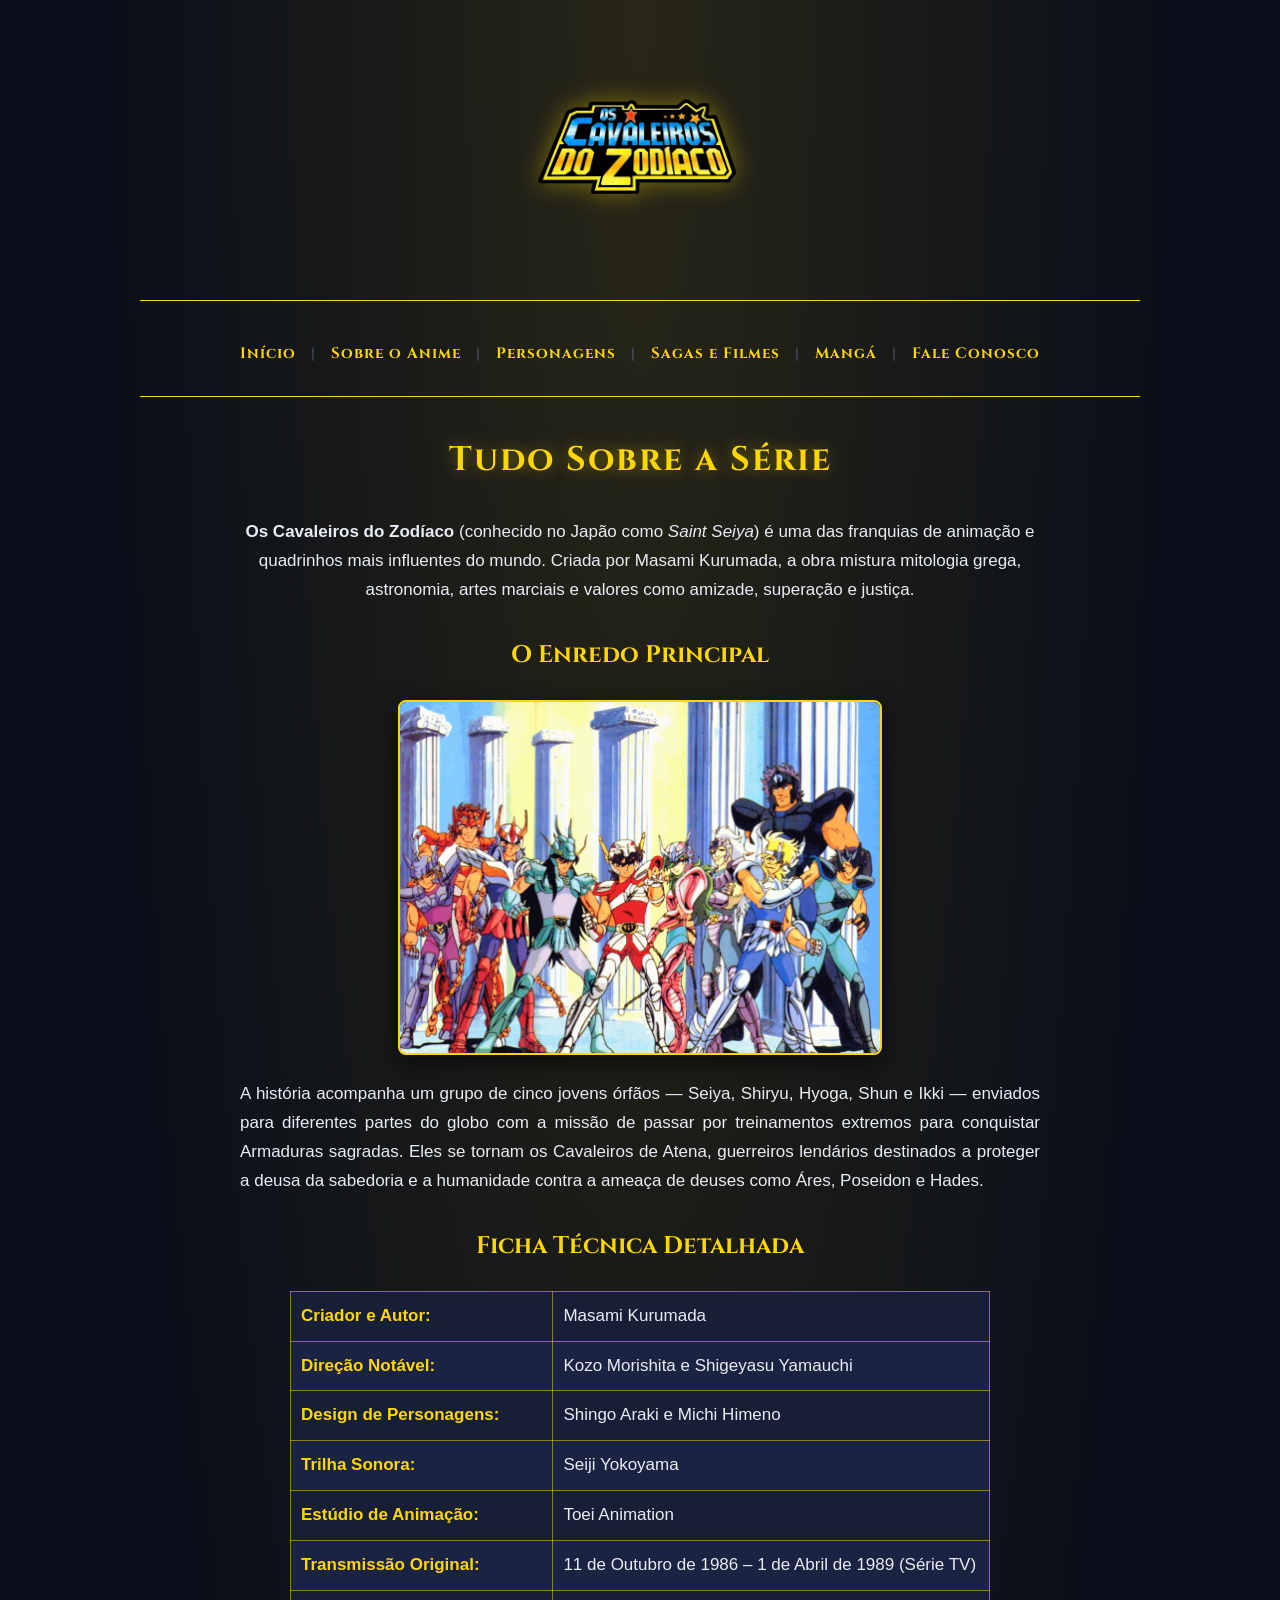
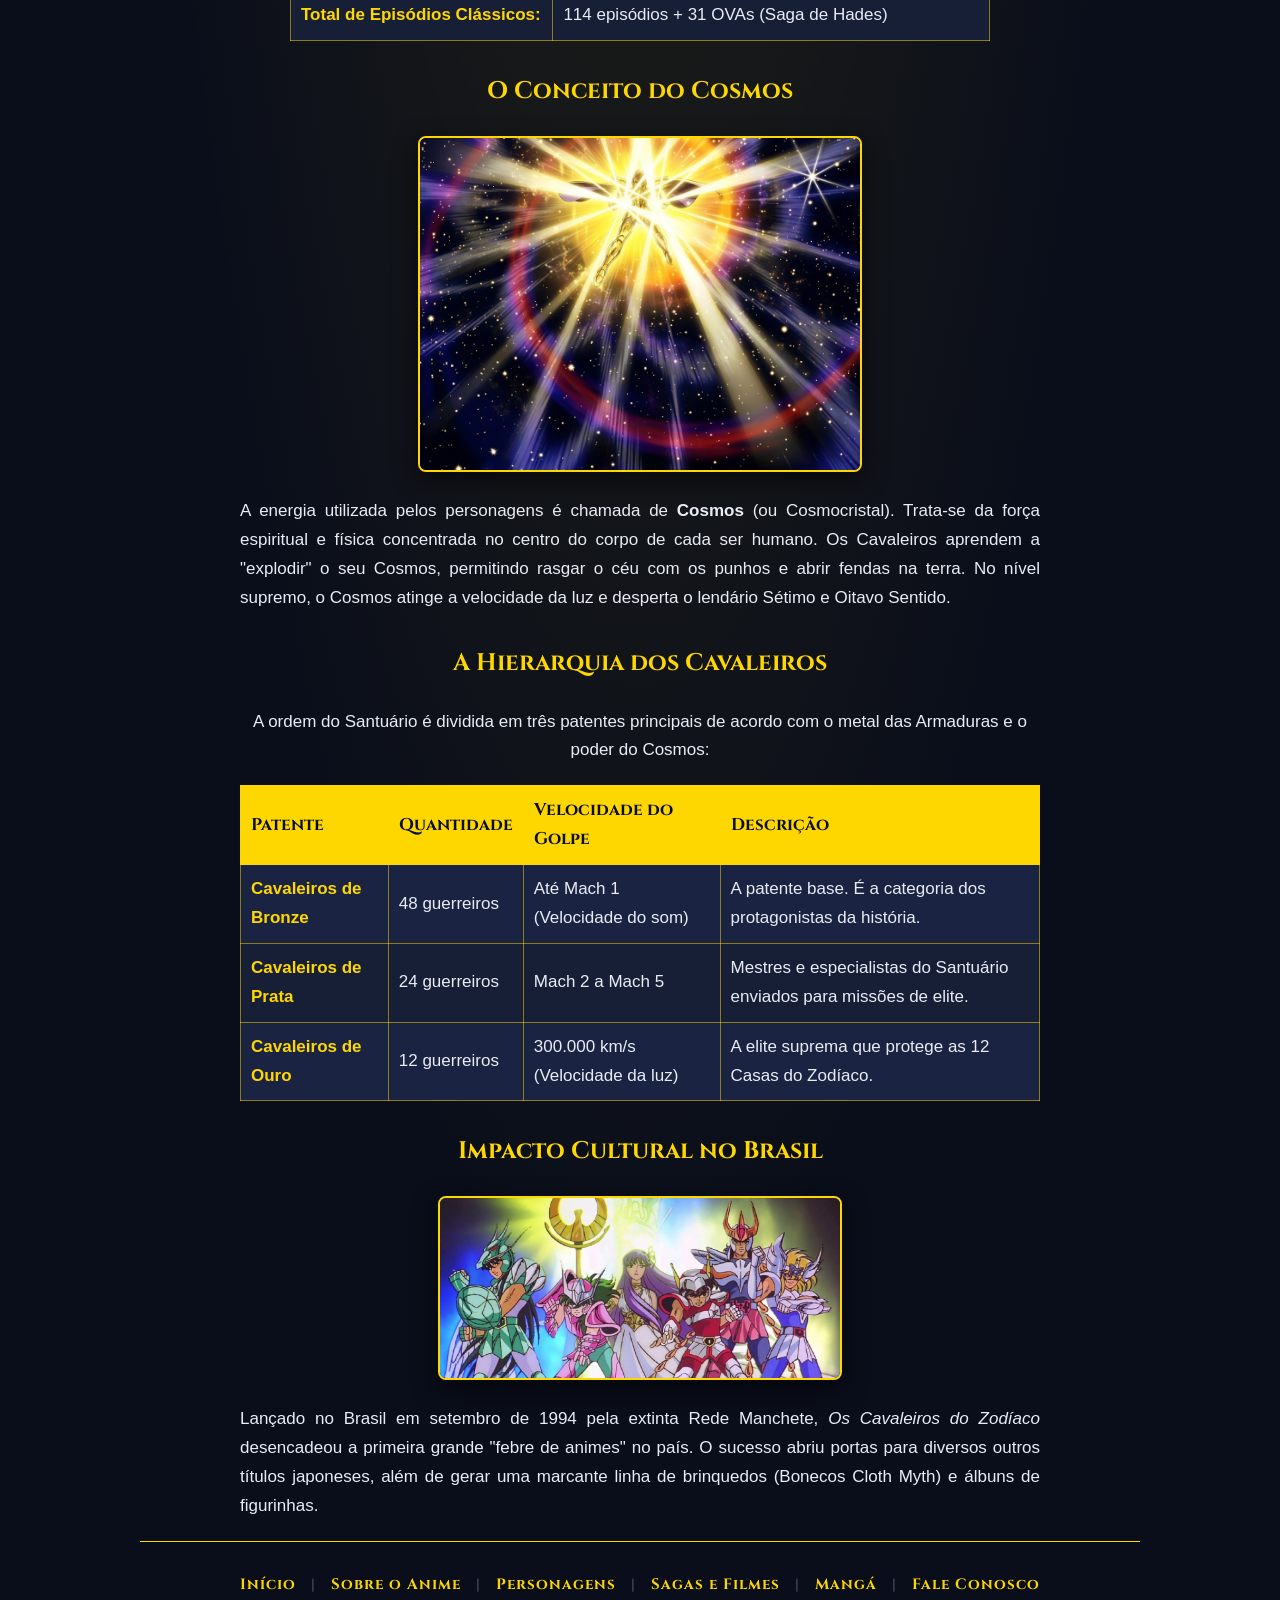
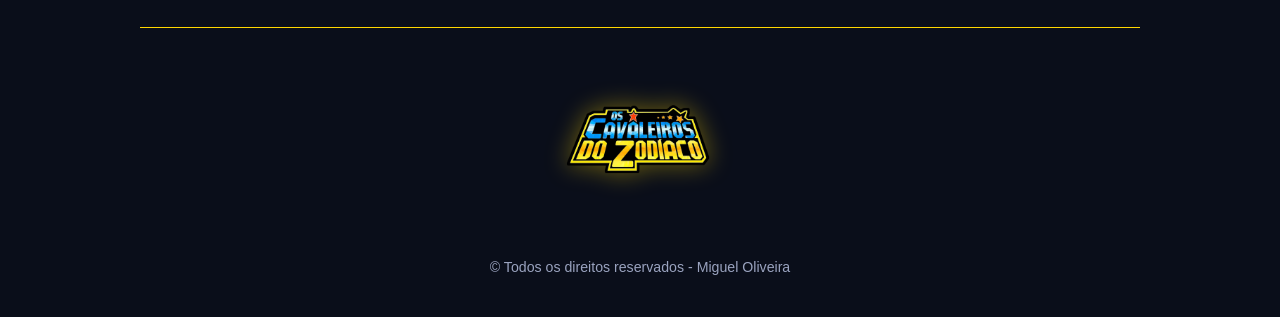
<file: pages/sobre.html>
<!DOCTYPE html>
<html lang="pt-br">

<head>
    <title>Os Cavaleiros do Zodíaco - Sobre o Anime</title>
    <meta charset="UTF-8" />
    <meta name="viewport" content="width=device-width, initial-scale=1" />
    <link rel="stylesheet" href="../css/style.css" />
</head>

<body bgcolor="#0a0e1a" text="#ffffff" link="#ffd700" vlink="#ffaa00" alink="#ffffff">

    <!-- Cabeçalho -->
    <p>
        <a href="../index.html">
            <img src="../img/logo_cdz.webp" width="250" alt="Logomarca Os Cavaleiros do Zodíaco" title="Logomarca Os Cavaleiros do Zodíaco" />
        </a>
    </p>

    <hr color="#ffd700" />
    <!-- Menu Interno -->
    <h3 class="menu">
        <a href="../index.html">Início</a> |
        <a href="./sobre.html">Sobre o Anime</a> |
        <a href="./personagens.html">Personagens</a> |
        <a href="./sagas.html">Sagas e Filmes</a> |
        <a href="./manga.html">Mangá</a> |
        <a href="./contato.html">Fale Conosco</a>
    </h3>
    <hr color="#ffd700" />

    <h2><font color="#ffd700">Tudo Sobre a Série</font></h2>
    
    <p>
        <strong>Os Cavaleiros do Zodíaco</strong> (conhecido no Japão como <em>Saint Seiya</em>) é uma das franquias de animação e quadrinhos mais influentes do mundo. Criada por Masami Kurumada, a obra mistura mitologia grega, astronomia, artes marciais e valores como amizade, superação e justiça.
    </p>

    <h3><font color="#ffd700">O Enredo Principal</font></h3>
    
    <p>
        <img src="../img/sobre_enredo.webp" width="60%" height="auto" alt="Os Cavaleiros de Bronze reunidos" title="Os Cavaleiros de Bronze" border="1" bordercolor="#ffd700" />
    </p>

    <p class="justificado">
        A história acompanha um grupo de cinco jovens órfãos — Seiya, Shiryu, Hyoga, Shun e Ikki — enviados para diferentes partes do globo com a missão de passar por treinamentos extremos para conquistar Armaduras sagradas. Eles se tornam os Cavaleiros de Atena, guerreiros lendários destinados a proteger a deusa da sabedoria e a humanidade contra a ameaça de deuses como Áres, Poseidon e Hades.
    </p>

    <h3><font color="#ffd700">Ficha Técnica Detalhada</font></h3>
    <p>
        <table border="1" width="70%" cellpadding="6" bordercolor="#ffd700">
            <tr bgcolor="#161f36">
                <td><strong>Criador e Autor:</strong></td>
                <td>Masami Kurumada</td>
            </tr>
            <tr bgcolor="#161f36">
                <td><strong>Direção Notável:</strong></td>
                <td>Kozo Morishita e Shigeyasu Yamauchi</td>
            </tr>
            <tr bgcolor="#161f36">
                <td><strong>Design de Personagens:</strong></td>
                <td>Shingo Araki e Michi Himeno</td>
            </tr>
            <tr bgcolor="#161f36">
                <td><strong>Trilha Sonora:</strong></td>
                <td>Seiji Yokoyama</td>
            </tr>
            <tr bgcolor="#161f36">
                <td><strong>Estúdio de Animação:</strong></td>
                <td>Toei Animation</td>
            </tr>
            <tr bgcolor="#161f36">
                <td><strong>Transmissão Original:</strong></td>
                <td>11 de Outubro de 1986 – 1 de Abril de 1989 (Série TV)</td>
            </tr>
            <tr bgcolor="#161f36">
                <td><strong>Total de Episódios Clássicos:</strong></td>
                <td>114 episódios + 31 OVAs (Saga de Hades)</td>
            </tr>
        </table>
    </p>

    <h3><font color="#ffd700">O Conceito do Cosmos</font></h3>
    
    <p>
        <img src="../img/sobre_cosmos.jpg" width="55%" height="auto" alt="Explosão do Cosmos do Cavaleiro" title="Energia do Cosmos" border="1" bordercolor="#ffd700" />
    </p>

    <p class="justificado">
        A energia utilizada pelos personagens é chamada de <strong>Cosmos</strong> (ou Cosmocristal). Trata-se da força espiritual e física concentrada no centro do corpo de cada ser humano. Os Cavaleiros aprendem a "explodir" o seu Cosmos, permitindo rasgar o céu com os punhos e abrir fendas na terra. No nível supremo, o Cosmos atinge a velocidade da luz e desperta o lendário Sétimo e Oitavo Sentido.
    </p>

    <h3><font color="#ffd700">A Hierarquia dos Cavaleiros</font></h3>
    <p>
        A ordem do Santuário é dividida em três patentes principais de acordo com o metal das Armaduras e o poder do Cosmos:
    </p>
    <p>
        <table border="1" width="80%" cellpadding="6" bordercolor="#ffd700">
            <tr bgcolor="#ffd700">
                <th><font color="#0a0e1a">Patente</font></th>
                <th><font color="#0a0e1a">Quantidade</font></th>
                <th><font color="#0a0e1a">Velocidade do Golpe</font></th>
                <th><font color="#0a0e1a">Descrição</font></th>
            </tr>
            <tr bgcolor="#161f36">
                <td><strong>Cavaleiros de Bronze</strong></td>
                <td>48 guerreiros</td>
                <td>Até Mach 1 (Velocidade do som)</td>
                <td>A patente base. É a categoria dos protagonistas da história.</td>
            </tr>
            <tr bgcolor="#161f36">
                <td><strong>Cavaleiros de Prata</strong></td>
                <td>24 guerreiros</td>
                <td>Mach 2 a Mach 5</td>
                <td>Mestres e especialistas do Santuário enviados para missões de elite.</td>
            </tr>
            <tr bgcolor="#161f36">
                <td><strong>Cavaleiros de Ouro</strong></td>
                <td>12 guerreiros</td>
                <td>300.000 km/s (Velocidade da luz)</td>
                <td>A elite suprema que protege as 12 Casas do Zodíaco.</td>
            </tr>
        </table>
    </p>

    <h3><font color="#ffd700">Impacto Cultural no Brasil</font></h3>
    
    <p>
        <img src="../img/sobre_brasil.jpg" width="50%" height="auto" alt="Sucesso de Os Cavaleiros do Zodíaco no Brasil" title="Febre Saint Seiya no Brasil" border="1" bordercolor="#ffd700" />
    </p>

    <p class="justificado">
        Lançado no Brasil em setembro de 1994 pela extinta Rede Manchete, <em>Os Cavaleiros do Zodíaco</em> desencadeou a primeira grande "febre de animes" no país. O sucesso abriu portas para diversos outros títulos japoneses, além de gerar uma marcante linha de brinquedos (Bonecos Cloth Myth) e álbuns de figurinhas.
    </p>

    <hr color="#ffd700" />
    <!-- Rodapé -->
    <h4 class="menu">
        <a href="../index.html">Início</a> |
        <a href="./sobre.html">Sobre o Anime</a> |
        <a href="./personagens.html">Personagens</a> |
        <a href="./sagas.html">Sagas e Filmes</a> |
        <a href="./manga.html">Mangá</a> |
        <a href="./contato.html">Fale Conosco</a>
    </h4>
    <hr color="#ffd700" />

    <p>
        <img src="../img/logo_cdz.webp" width="180" alt="Logomarca Os Cavaleiros do Zodíaco" title="Logomarca Os Cavaleiros do Zodíaco" />
    </p>

    <p>
        <small>© Todos os direitos reservados - Miguel Oliveira</small>
    </p>
</body>

</html>
</file>
<file: css/style.css>
/* Fonte dos títulos */
@import url("https://fonts.googleapis.com/css2?family=Cinzel:wght@600;700&display=swap");

/* Corpo da página */
body {
    background-color: #0a0e1a;
    /* brilho dourado suave no topo */
    background-image: radial-gradient(ellipse at top, rgba(255, 215, 0, 0.12), transparent 60%);
    background-repeat: no-repeat;
    color: #e9ecf5;
    font-family: Arial, Helvetica, sans-serif;
    font-size: 17px;
    line-height: 1.7;
    max-width: 1000px;
    margin: 0 auto;
    padding: 20px;
}

/* Títulos */
h2, h3, h4 {
    font-family: "Cinzel", Georgia, serif;
    color: #ffd700;
    text-align: center;
}

h2 {
    font-size: 34px;
    letter-spacing: 2px;
    margin-top: 35px;
    text-shadow: 0 0 15px rgba(255, 215, 0, 0.45);
}

h3 {
    font-size: 24px;
    margin-top: 30px;
}

font {
    color: inherit;
}

/* Textos */
p {
    text-align: center;
    max-width: 800px;
    margin: 0 auto 15px auto;
}

.justificado {
    text-align: justify;
}

/* Links */
a {
    color: #ffd700;
    text-decoration: none;
}

a:visited {
    color: #ffaa00;
}

a:hover {
    color: #ffffff;
    text-shadow: 0 0 10px #ffd700;
}

/* Menu */
.menu {
    color: #5a6485;             
    font-size: 15px;
    letter-spacing: 1px;
    padding: 10px 0;
}

.menu a {
    padding: 0 10px;
}

/* Linhas divisórias */
hr {
    border: 0;
    height: 1px;
    background-color: #ffd700;
    margin: 20px 0;
}

/* Imagens */
img {
    max-width: 100%;
    height: auto;
}

/* imagens de conteúdo */
p img[width] {
    border: 2px solid #ffd700;
    border-radius: 8px;
    box-shadow: 0 8px 25px rgba(0, 0, 0, 0.6);
}

/* logo e ícones de redes sociais não levam borda */
a img[alt^="Logomarca"],
p img[alt^="Logomarca"] {
    border: 0;
    box-shadow: none;
    filter: drop-shadow(0 0 12px rgba(255, 215, 0, 0.4));
}

a img[alt="Facebook"],
a img[alt="Instagram"],
a img[alt="Youtube"],
a img[alt="Spotify"] {
    border: 0;
    box-shadow: none;
    opacity: 0.7;
}

a img[alt="Facebook"]:hover,
a img[alt="Instagram"]:hover,
a img[alt="Youtube"]:hover,
a img[alt="Spotify"]:hover {
    opacity: 1;
}

/* Vídeo */
iframe {
    display: block;
    max-width: 100%;
    margin: 0 auto 20px auto;
    border: 2px solid #ffd700;
    border-radius: 8px;
}

/* Tabelas */
table {
    border-collapse: collapse;
    margin: 20px auto;
    max-width: 100%;
    background-color: #161f36;
    text-align: left;
}

th {
    background-color: #ffd700;
    color: #0a0e1a;
    font-family: "Cinzel", Georgia, serif;
    padding: 10px;
}

td {
    border: 1px solid rgba(255, 215, 0, 0.5);
    padding: 10px;
}

/* linhas alternadas e destaque ao passar o mouse */
tr:nth-child(even) td {
    background-color: #1a2442;
}

tr:hover td {
    background-color: #263561;
}

/* primeira coluna em destaque */
td:first-child {
    color: #ffd700;
    font-weight: bold;
}

/* Formulário */
form td:first-child {
    text-align: right;           
}

td[colspan] {
    text-align: center;          
}

form tr:hover td,
form tr:nth-child(even) td {
    background-color: #161f36;
}

input, select, textarea {
    background-color: #0a0e1a;
    color: #ffffff;
    border: 1px solid #ffd700;
    border-radius: 4px;
    padding: 8px;
    font-size: 16px;
}

input:focus, select:focus, textarea:focus {
    outline: none;
    box-shadow: 0 0 8px #ffd700;
}

input[type="submit"],
input[type="reset"] {
    padding: 10px 24px;
    cursor: pointer;
}

input[type="submit"] {
    background-color: #ffd700;
    color: #0a0e1a;
    font-weight: bold;
}

input[type="submit"]:hover {
    background-color: #ffffff;
}

/* Rodapé */
small {
    color: #9aa3bf;
}

/* Celular */
@media (max-width: 700px) {
    body {
        font-size: 16px;
        padding: 10px;
    }

    .menu a {
        padding: 0 4px;
    }

    td, th {
        padding: 6px;
        font-size: 14px;
    }
}


/* Imagem de fundo da página inteira  */
body.inicio {
    background-image:
        linear-gradient(rgba(10, 14, 26, 0.85), rgba(10, 14, 26, 0.85)),
        url("../img/sobre_cosmos.jpg");
    background-size: cover;
    background-position: center;
    background-attachment: fixed;
    overflow-x: hidden;
}

/* Faixas com que ocupam a largura  da tela */
.faixa {
    display: flex;
    align-items: center;
    justify-content: center;
    height: 320px;
    margin: 40px 0 40px calc(50% - 50vw);
    width: 100vw;
    border-top: 2px solid #ffd700;
    border-bottom: 2px solid #ffd700;
    background-size: cover;
    background-position: center;
    background-attachment: fixed;       
}

.faixa h2 {
    margin: 0;
    font-size: 40px;
    text-shadow: 0 2px 10px #000, 0 0 25px rgba(255, 215, 0, 0.6);
}

/* Cada faixa usa uma imagem */
.faixa-bronze {
    background-image: linear-gradient(rgba(10, 14, 26, 0.35), rgba(10, 14, 26, 0.35)),
        url("../img/bronze_knights.jpg");
}

.faixa-ouro {
    background-image: linear-gradient(rgba(10, 14, 26, 0.35), rgba(10, 14, 26, 0.35)),
        url("../img/gold_knights.webp");
}

.faixa-sagas {
    background-image: linear-gradient(rgba(10, 14, 26, 0.35), rgba(10, 14, 26, 0.35)),
        url("../img/sagas_classicas.jpg");
}

@media (max-width: 700px) {
    body.inicio,
    .faixa {
        background-attachment: scroll;
    }

    .faixa {
        height: 200px;
    }

    .faixa h2 {
        font-size: 26px;
    }
}

/* TRANSITION */

a {
    transition: color 0.3s ease, text-shadow 0.3s ease;
}

td {
    transition: background-color 0.3s ease;
}

input, select, textarea {
    transition: box-shadow 0.3s ease, background-color 0.3s ease;
}

/* TRANSFORM */

p img[width] {
    transition: transform 0.4s ease-in-out, box-shadow 0.4s ease-in-out;
}

p img[width]:hover {
    transform: scale(1.05) rotate(-1deg);
    box-shadow: 0 12px 35px rgba(255, 215, 0, 0.45);
}

/* Ícones das redes sociais: sobem e dão uma volta */
a img[alt="Facebook"],
a img[alt="Instagram"],
a img[alt="Youtube"],
a img[alt="Spotify"] {
    transition: transform 0.5s ease, opacity 0.3s ease;
}

a img[alt="Facebook"]:hover,
a img[alt="Instagram"]:hover,
a img[alt="Youtube"]:hover,
a img[alt="Spotify"]:hover {
    transform: translateY(-5px) rotate(360deg) scale(1.2);
}

/* Links do menu: sobem um pouco ao passar o mouse */
.menu a {
    display: inline-block;
    transition: transform 0.3s ease, color 0.3s ease, text-shadow 0.3s ease;
}

.menu a:hover {
    transform: translateY(-3px) scale(1.1);
}

/* Botões do formulário */
input[type="submit"],
input[type="reset"] {
    transition: transform 0.3s ease, background-color 0.3s ease;
}

input[type="submit"]:hover,
input[type="reset"]:hover {
    transform: scale(1.1);
}

/* Título das faixas parallax */
.faixa h2 {
    transition: letter-spacing 0.6s ease, transform 0.6s ease;
}

.faixa:hover h2 {
    letter-spacing: 8px;
    transform: scale(1.05);
}

/* @KEYFRAMES + ANIMATION */

/* Desvanecimento + deslocamento: o elemento aparece subindo */
@keyframes surgir {
    from {
        opacity: 0;
        transform: translateY(30px);
    }
    to {
        opacity: 1;
        transform: translateY(0);
    }
}

/* Flutuar: sobe e desce (usa o 50% como "meio do caminho") */
@keyframes flutuar {
    0%   { transform: translateY(0); }
    50%  { transform: translateY(-10px); }
    100% { transform: translateY(0); }
}

/* Pulsar: o brilho dourado da logo aumenta e diminui */
@keyframes pulsar {
    0%   { filter: drop-shadow(0 0 6px rgba(255, 215, 0, 0.3)); }
    50%  { filter: drop-shadow(0 0 22px rgba(255, 215, 0, 0.9)); }
    100% { filter: drop-shadow(0 0 6px rgba(255, 215, 0, 0.3)); }
}

/* Brilhar: o brilho dos títulos pulsa devagar */
@keyframes brilhar {
    0%   { text-shadow: 0 2px 10px #000, 0 0 8px rgba(255, 215, 0, 0.3); }
    50%  { text-shadow: 0 2px 10px #000, 0 0 25px rgba(255, 215, 0, 0.9); }
    100% { text-shadow: 0 2px 10px #000, 0 0 8px rgba(255, 215, 0, 0.3); }
}

/* Parágrafos e títulos aparecem subindo quando a página carrega */
p, h3 {
    animation: surgir 0.9s ease-out backwards;
}

/* Menu desce do topo */
@keyframes descer {
    from {
        opacity: 0;
        transform: translateY(-20px);
    }
    to {
        opacity: 1;
        transform: translateY(0);
    }
}

h3.menu {
    animation: descer 0.8s ease-out backwards;
}

/* Títulos: surgem e depois ficam com o brilho pulsando */
h2 {
    animation: surgir 1s ease-out backwards,
               brilhar 3s ease-in-out 1s infinite;
}

/* Logo do cabeçalho: flutua e pulsa o brilho ao mesmo tempo */
a img[alt^="Logomarca"] {
    animation: flutuar 4s ease-in-out infinite,
               pulsar 3s ease-in-out infinite;
}

/* Acessibilidade: respeita quem desativa animações no sistema */
@media (prefers-reduced-motion: reduce) {
    *, *::before, *::after {
        animation: none !important;
        transition: none !important;
    }
}
</file>
